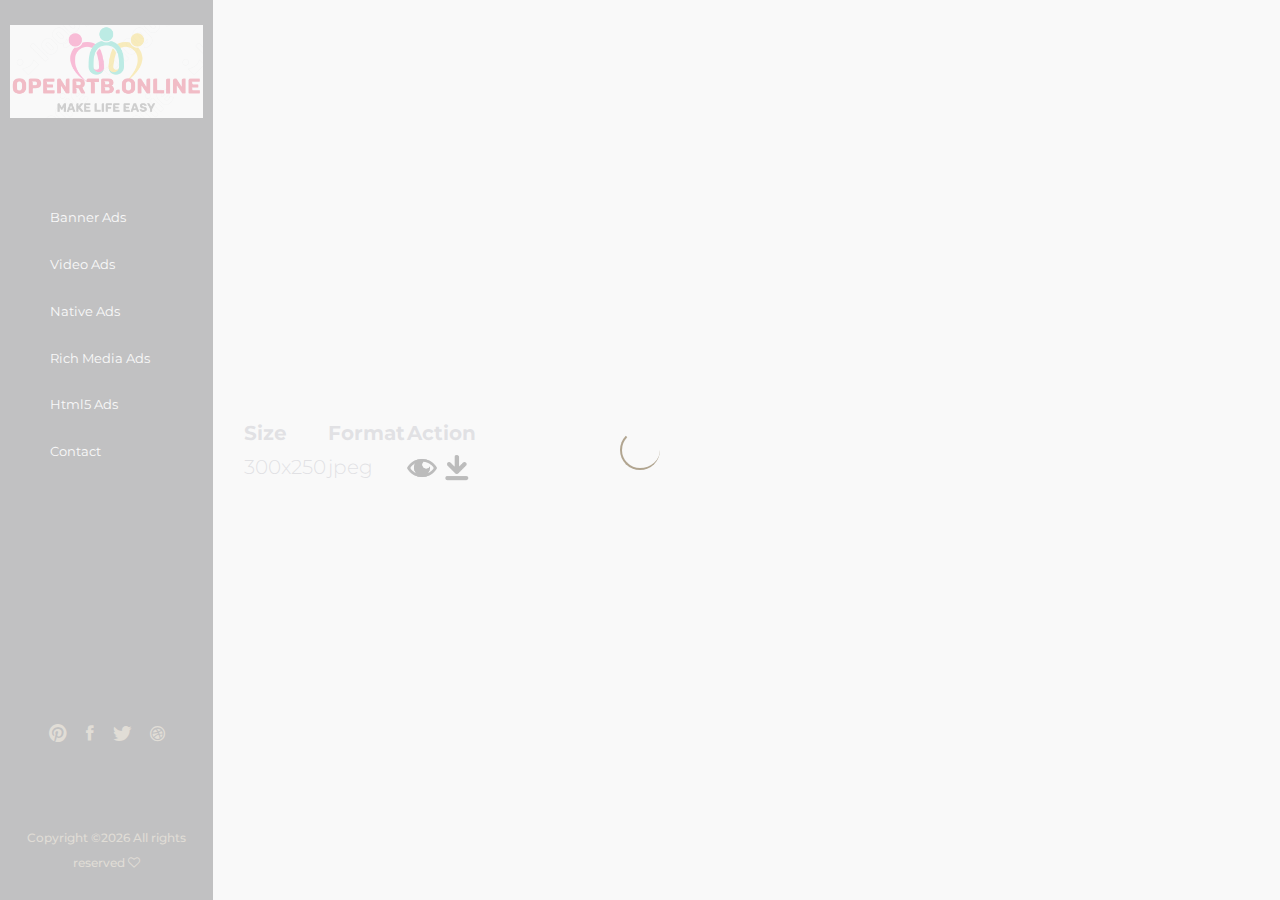
<file: html/index.html>
<!DOCTYPE html>
<html lang="en">
<head>
    <!-- ========== Meta Tags ========== -->
    <meta charset="UTF-8">
    <meta name="description" content="Sample openrtb creatives of all sizes of banner, video, html5, native and richmedia ads. Can be used as a placeholder for you test ads or as example ads.">

    <meta name="keywords" content="openrtb creative, openrtb creative attribute, openrtb creative attributes, banner creative, display ad, html5 ad, html5 creative, rich media creative, rich media ad, native ad, native creative, openrtb bid request, openrtb request, openrtb 2.5, openrtb 3.0, openrtb spec, openrtb 2.3, openrtb 2.4, openrtb native, openrtb 2.2, openrtb 3, openrtb protocol, openrtb api, openrtb audio, open rtb auction, openrtb ads.txt, openrtb adx, openrtb adid, openrtb attribute, appnexus openrtb, openrtb native ads, openrtb dynamic native ads api, openrtb bid response, openrtb bidder, openrtb bid response example, openrtb best practices, openrtb bid example, openrtb bids, openrtb builder, bidswitch openrtb, openrtb vs header bidding, openrtb ctv, openrtb country codes, openrtb consent, openrtb consortium, openrtb-core, openrtb client, openrtb c#, openrtb cid, openrtb cookie, iab categories openrtb, openrtb devicetype, openrtb dooh, openrtb definition, openrtb dsp, openrtb-dev, openrtb demo, doubleclick openrtb, doubleclick-openrtb maven, how does openrtb work, openrtb extension, openrtb exchanges, open rtb ecosystem, openrtb example json, openrtb explained, openrtb example java, openrtb native example, openrtb 2.5 example, openrtb framework, open rtb file, openrtb forum, facebook openrtb, openrtb 2.4 final, openrtb bid floor, openrtb 2.5 final, openrtb google, openrtb geo, openrtb golang github, openrtb generator, google openrtb protobuf, openrtb history, openrtb header, openrtb https, openrtb interstitial, openrtb idfa, openrtb java, openrtb json schema, openrtb json, openrtb javascript, openrtb java example, openrtb json example, openrtb java model, node js openrtb, google json openrtb, openrtb kit, openrtb nurl, openrtb native 1.0, openrtb latest version, openrtb nodejs, openrtb iurl, openrtb mailing list, golang openrtb, openrtb macros, openrtb mopub, openrtb maven, mopub openrtb, maven openrtb-core, category-mapping-openrtb.txt, category-mapping-openrtb, openrtb 2.4 native, openrtb outstream, openrtb open source, openrtb object, openx openrtb, openrtb validator online, openrtb 2.5 objects, openrtb request object, openrtb proto, openrtb protobuf, openrtb pmp, openrtb python, openrtb php, openrtb placement, openrtb platform, openrtb price, open rtb programmatic, openrtb request example, openrtb response, openrtb rewarded video, openrtb regs, openrtb request sample, openrtb reference, rubicon openrtb, revive openrtb, openrtb spec 2.5, openrtb spec 3.0, openrtb standard, openrtb spec 2.4, openrtb server, openrtb ssp, openrtb source code, openrtb s2s, openrtb spec native, openrtb tester, openrtb tmax, openrtb tutorial, openrtb test, openrtb tags, how to open rtb, openrtb user, openrtb user consent, openrtb url, openrtb versions, openrtb v2.5, openrtb video example, openrtb validator, openrtb vast, openrtb v2.3, x-openrtb-version, openrtb win notice, openrtb native 1.1, openrtb 2.1, openrtb 2.5 native, openrtb 2 5, openrtb 3 spec">


    <meta name="author" content="Samson Francis">
    <meta name="viewport" content="width=device-width, initial-scale=1, maximum-scale=1">
    <!-- ========== Title ========== -->
    <title> Openrtb video banner html5 richmedia native sample/example ads for testing</title>
    <!-- ========== Favicon Ico ========== -->
    <!--<link rel="icon" href="fav.ico">-->
    <!-- ========== STYLESHEETS ========== -->
    <!-- Bootstrap CSS -->
    <link href="assets/css/bootstrap.min.css" rel="stylesheet">
    <!-- Fonts Icon CSS -->
    <link href="assets/css/font-awesome.min.css" rel="stylesheet">
    <link href="assets/css/et-line.css" rel="stylesheet">
    <link href="assets/css/ionicons.min.css" rel="stylesheet">
    <!-- Carousel CSS -->
    <link href="assets/css/slick.css" rel="stylesheet">
    <!-- Magnific-popup -->
    <link rel="stylesheet" href="assets/css/magnific-popup.css">
    <!-- Animate CSS -->
    <link rel="stylesheet" href="assets/css/animate.min.css">
    <!-- Custom styles for this template -->
    <link href="assets/css/main.css" rel="stylesheet">
</head>
<body>
<div class="loader">
    <div class="loader-outter"></div>
    <div class="loader-inner"></div>
</div>

<div class="body-container container-fluid">
    <a class="menu-btn" href="javascript:void(0)">
        <i class="ion ion-grid"></i>
    </a>
    <div class="row justify-content-center">
        <!--=================== side menu ====================-->
        <div class="col-lg-2 col-md-3 col-12 menu_block">

            <!--logo -->
            <div class="logo_box">
                <a href="#">
                    <img src="assets/img/logo.png" alt="cocoon">
                </a>
            </div>
            <!--logo end-->

            <!--main menu -->
            <div class="side_menu_section">
                <ul class="menu_nav">
                    <li>
                        <a href="banner.html">
                            Banner Ads
                        </a>
                    </li>
                    <li>
                        <a href="services.html">
                            Video Ads
                        </a>
                    </li>
                    <li>
                        <a href="portfolio.html">
                            Native Ads
                        </a>
                    </li>
                    <li>
                        <a href="blog.html">
                            Rich Media Ads
                        </a>
                    </li>
                    <li>
                        <a href="blog.html">
                            Html5 Ads
                        </a>
                    </li>
                    <li>
                        <a href="contact.html">
                            Contact
                        </a>
                    </li>
                </ul>
            </div>
            <!--main menu end -->

            <!--social and copyright -->
            <div class="side_menu_bottom">
                <div class="side_menu_bottom_inner">
                    <ul class="social_menu">
                        <li>
                            <a href="#"> <i class="ion ion-social-pinterest"></i> </a>
                        </li>
                        <li>
                            <a href="#"> <i class="ion ion-social-facebook"></i> </a>
                        </li>
                        <li>
                            <a href="#"> <i class="ion ion-social-twitter"></i> </a>
                        </li>
                        <li>
                            <a href="#"> <i class="ion ion-social-dribbble"></i> </a>
                        </li>
                    </ul>
                    <div class="copy_right">
                        <!-- Link back to Colorlib can't be removed. Template is licensed under CC BY 3.0. -->
                        <p class="copyright">Copyright &copy;<script>document.write(new Date().getFullYear());</script> All rights reserved <i class="fa fa-heart-o" aria-hidden="true"></i></p>
                        <!-- Link back to Colorlib can't be removed. Template is licensed under CC BY 3.0. -->
                    </div>
                </div>
            </div>
            <!--social and copyright end -->

        </div>
        <!--=================== side menu end====================-->

        <!--=================== content body ====================-->
        <div class="col-lg-10 col-md-9 col-12 body_block  align-content-center">
            <table >
                <tr>
                    <th>Size</th>
                    <th>Format</th>
                    <th>Action</th>
                 </tr>
                <tr>
                    <td>300x250</td>
                    <td>jpeg</td>
                    <td>
                        <img src="assets/img/icons/view_icon.png" height="30px" width="30px" alt="openrtb banner creative view icon" />
                        <img src="assets/img/icons/download_icon.png" height="30px" width="30px" alt="openrtb banner creative download icon" />
                    </td>
                </tr>
        </div>
        <!--=================== content body end ====================-->
    </div>
</div>


<!-- jquery -->
<script src="assets/js/jquery.min.js"></script>
<!-- bootstrap -->
<script src="assets/js/popper.js"></script>
<script src="assets/js/bootstrap.min.js"></script>
<script src="assets/js/waypoints.min.js"></script>
<!--slick carousel -->
<script src="assets/js/slick.min.js"></script>
<!--Portfolio Filter-->
<script src="assets/js/imgloaded.js"></script>
<script src="assets/js/isotope.js"></script>
<!-- Magnific-popup -->
<script src="assets/js/jquery.magnific-popup.min.js"></script>
<!--Counter-->
<script src="assets/js/jquery.counterup.min.js"></script>
<!-- WOW JS -->
<script src="assets/js/wow.min.js"></script>
<!-- Custom js -->
<script src="assets/js/main.js"></script>
</body>
</html>
</file>
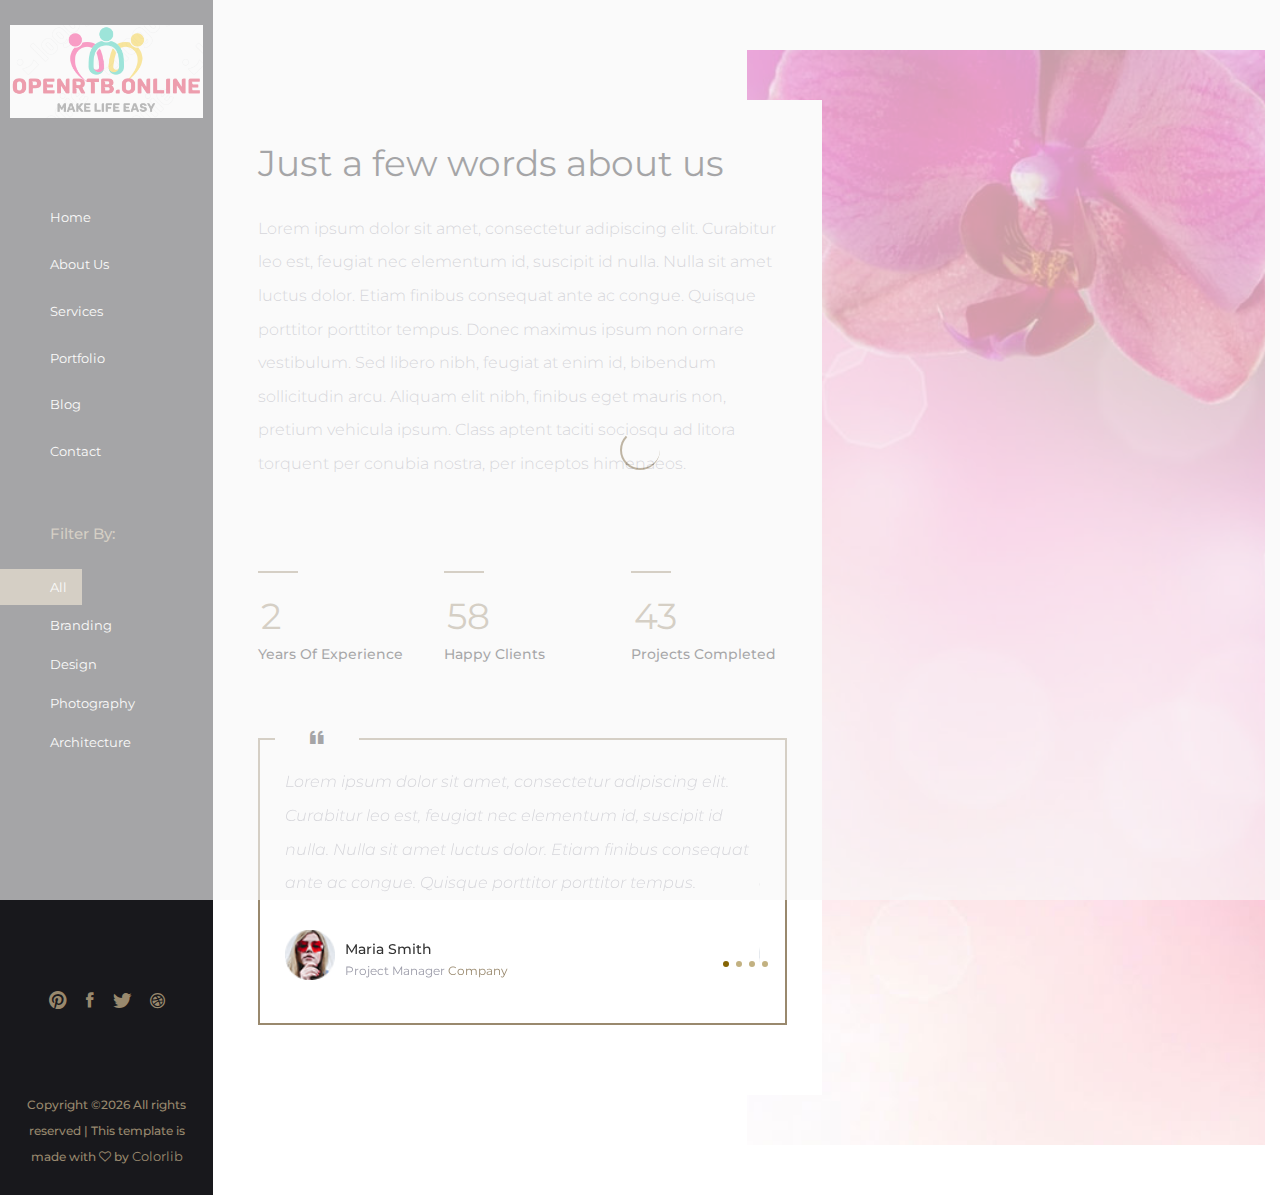
<file: html/about.html>
<!DOCTYPE html>
<html lang="en">
<head>
    <!-- ========== Meta Tags ========== -->
    <meta charset="UTF-8">
    <meta name="description" content="Cocoon -Portfolio">
    <meta name="keywords" content="Cocoon , Portfolio">
    <meta name="author" content="Pharaohlab">
    <meta name="viewport" content="width=device-width, initial-scale=1, maximum-scale=1">
    <!-- ========== Title ========== -->
    <title> Cocoon -Portfolio</title>
    <!-- ========== Favicon Ico ========== -->
    <!--<link rel="icon" href="fav.ico">-->
    <!-- ========== STYLESHEETS ========== -->
    <!-- Bootstrap CSS -->
    <link href="assets/css/bootstrap.min.css" rel="stylesheet">
    <!-- Fonts Icon CSS -->
    <link href="assets/css/font-awesome.min.css" rel="stylesheet">
    <link href="assets/css/et-line.css" rel="stylesheet">
    <link href="assets/css/ionicons.min.css" rel="stylesheet">
    <!-- Carousel CSS -->
    <link href="assets/css/slick.css" rel="stylesheet">
    <!-- Magnific-popup -->
    <link rel="stylesheet" href="assets/css/magnific-popup.css">
    <!-- Animate CSS -->
    <link rel="stylesheet" href="assets/css/animate.min.css">
    <!-- Custom styles for this template -->
    <link href="assets/css/main.css" rel="stylesheet">
</head>
<body>
<div class="loader">
    <div class="loader-outter"></div>
    <div class="loader-inner"></div>
</div>

<div class="body-container container-fluid">
    <a class="menu-btn" href="javascript:void(0)">
        <i class="ion ion-grid"></i>
    </a>
    <div class="row justify-content-center">
        <!--=================== side menu ====================-->
        <div class="col-lg-2 col-md-3 col-12 menu_block">

            <!--logo -->
            <div class="logo_box">
                <a href="#">
                    <img src="assets/img/logo.png" alt="cocoon">
                </a>
            </div>
            <!--logo end-->

            <!--main menu -->
            <div class="side_menu_section">
                <ul class="menu_nav">
                    <li >
                        <a href="index.html">
                            Home
                        </a>
                    </li>
                    <li>
                        <a href="about.html">
                            About Us
                        </a>
                    </li>
                    <li>
                        <a href="services.html">
                            Services
                        </a>
                    </li>
                    <li>
                        <a href="portfolio.html">
                            Portfolio
                        </a>
                    </li>
                    <li>
                        <a href="blog.html">
                            Blog
                        </a>
                    </li>
                    <li>
                        <a href="contact.html">
                            Contact
                        </a>
                    </li>
                </ul>
            </div>
            <!--main menu end -->

            <!--filter menu -->
            <div class="side_menu_section">
                <h4 class="side_title">filter by:</h4>
                <ul  id="filtr-container"  class="filter_nav">
                    <li  data-filter="*" class="active"><a href="javascript:void(0)" >all</a></li>
                    <li data-filter=".branding"> <a href="javascript:void(0)">branding</a></li>
                    <li data-filter=".design"><a href="javascript:void(0)">design</a></li>
                    <li data-filter=".photography"><a href="javascript:void(0)">photography</a></li>
                    <li data-filter=".architecture"><a href="javascript:void(0)">architecture</a></li>
                </ul>
            </div>
            <!--filter menu end -->


            <!--social and copyright -->
            <div class="side_menu_bottom">
                <div class="side_menu_bottom_inner">
                    <ul class="social_menu">
                        <li>
                            <a href="#"> <i class="ion ion-social-pinterest"></i> </a>
                        </li>
                        <li>
                            <a href="#"> <i class="ion ion-social-facebook"></i> </a>
                        </li>
                        <li>
                            <a href="#"> <i class="ion ion-social-twitter"></i> </a>
                        </li>
                        <li>
                            <a href="#"> <i class="ion ion-social-dribbble"></i> </a>
                        </li>
                    </ul>
                    <div class="copy_right">
                        <!-- Link back to Colorlib can't be removed. Template is licensed under CC BY 3.0. -->
                        <p class="copyright">Copyright &copy;<script>document.write(new Date().getFullYear());</script> All rights reserved | This template is made with <i class="fa fa-heart-o" aria-hidden="true"></i> by <a href="https://colorlib.com" target="_blank">Colorlib</a></p>
                        <!-- Link back to Colorlib can't be removed. Template is licensed under CC BY 3.0. -->
                    </div>
                </div>
            </div>
            <!--social and copyright end -->

        </div>
        <!--=================== side menu end====================-->

        <!--=================== content body ====================-->
        <div class="col-lg-10 col-md-9 col-12 body_block  align-content-center">
            <div>
                <div class="img_card">
                    <div class="row justify-content-center">
                        <div class="col-md-6 col-7 content_section">
                            <div class="content_box">
                                <div class="content_box_inner">
                                    <div>
                                        <h3>
                                            Just a few words about us
                                        </h3>
                                        <p>
                                            Lorem ipsum dolor sit amet, consectetur adipiscing elit. Curabitur leo est, feugiat nec elementum id, suscipit id nulla. Nulla sit amet luctus dolor. Etiam finibus consequat ante ac congue. Quisque porttitor porttitor tempus. Donec maximus ipsum non ornare vestibulum. Sed libero nibh, feugiat at enim id, bibendum sollicitudin arcu. Aliquam elit nibh, finibus eget mauris non, pretium vehicula ipsum. Class aptent taciti sociosqu ad litora torquent per conubia nostra, per inceptos himenaeos.
                                        </p>
                                        <!--=================== counter start====================-->
                                        <div class="pt50">
                                            <div class="row justify-content-center">
                                                <div class="col-12 col-md-4">
                                                    <div class="counter_box">
                                                        <div class="divider"></div>
                                                        <span class="counter">12</span>
                                                        <h5>Years of experience</h5>
                                                    </div>
                                                </div>
                                                <div class="col-12 col-md-4">
                                                    <div class="counter_box">
                                                        <div class="divider"></div>
                                                        <span class="counter">257</span>
                                                        <h5>happy clients</h5>
                                                    </div>
                                                </div>
                                                <div class="col-12 col-md-4">
                                                    <div class="counter_box">
                                                        <div class="divider"></div>
                                                        <span class="counter">192</span>
                                                        <h5>projects completed</h5>
                                                    </div>
                                                </div>
                                            </div>
                                        </div>
                                        <!--=================== counter end====================-->
                                    </div>
                                    <!--===================testimonial start====================-->
                                    <div class="testimonial_carousel mt50">

                                        <div class="testimonial_box">
                                            <p>
                                                Lorem ipsum dolor sit amet, consectetur adipiscing elit. Curabitur leo est, feugiat nec elementum id, suscipit id nulla. Nulla sit amet luctus dolor. Etiam finibus consequat ante ac congue. Quisque porttitor porttitor tempus.
                                            </p>
                                            <div class="testimonial_author">
                                                <img src="assets/img/user.png" alt="author">
                                                <h5>maria smith</h5>
                                                <p>project manager <span>company</span></p>
                                            </div>
                                        </div>

                                        <div class="testimonial_box">
                                            <p>
                                                Lorem ipsum dolor sit amet, consectetur adipiscing elit. Curabitur leo est, feugiat nec elementum id, suscipit id nulla. Nulla sit amet luctus dolor. Etiam finibus consequat ante ac congue. Quisque porttitor porttitor tempus.
                                            </p>
                                            <div class="testimonial_author">
                                                <img src="assets/img/user.png" alt="author">
                                                <h5>maria smith</h5>
                                                <p>project manager <span>company</span></p>
                                            </div>
                                        </div>

                                        <div class="testimonial_box">
                                            <p>
                                                Lorem ipsum dolor sit amet, consectetur adipiscing elit. Curabitur leo est, feugiat nec elementum id, suscipit id nulla. Nulla sit amet luctus dolor. Etiam finibus consequat ante ac congue. Quisque porttitor porttitor tempus.
                                            </p>
                                            <div class="testimonial_author">
                                                <img src="assets/img/user.png" alt="author">
                                                <h5>maria smith</h5>
                                                <p>project manager <span>company</span></p>
                                            </div>
                                        </div>

                                        <div class="testimonial_box">
                                            <p>
                                                Lorem ipsum dolor sit amet, consectetur adipiscing elit. Curabitur leo est, feugiat nec elementum id, suscipit id nulla. Nulla sit amet luctus dolor. Etiam finibus consequat ante ac congue. Quisque porttitor porttitor tempus.
                                            </p>
                                            <div class="testimonial_author">
                                                <img src="assets/img/user.png" alt="author">
                                                <h5>maria smith</h5>
                                                <p>project manager <span>company</span></p>
                                            </div>
                                        </div>
                                    </div>
                                    <!--===================testimonial end====================-->
                                </div>
                            </div>
                        </div>
                        <div class="col-md-6 col-5 img_section" style="background-image: url('assets/img/bg/about.png');"></div>
                    </div>
                </div>
            </div>
        </div>
        <!--=================== content body end ====================-->
    </div>
</div>

<!-- jquery -->
<script src="assets/js/jquery.min.js"></script>
<!-- bootstrap -->
<script src="assets/js/popper.js"></script>
<script src="assets/js/bootstrap.min.js"></script>
<script src="assets/js/waypoints.min.js"></script>
<!--slick carousel -->
<script src="assets/js/slick.min.js"></script>
<!--Portfolio Filter-->
<script src="assets/js/imgloaded.js"></script>
<script src="assets/js/isotope.js"></script>
<!-- Magnific-popup -->
<script src="assets/js/jquery.magnific-popup.min.js"></script>
<!--Counter-->
<script src="assets/js/jquery.counterup.min.js"></script>
<!-- WOW JS -->
<script src="assets/js/wow.min.js"></script>
<!-- Custom js -->
<script src="assets/js/main.js"></script>
</body>
</html>
</file>
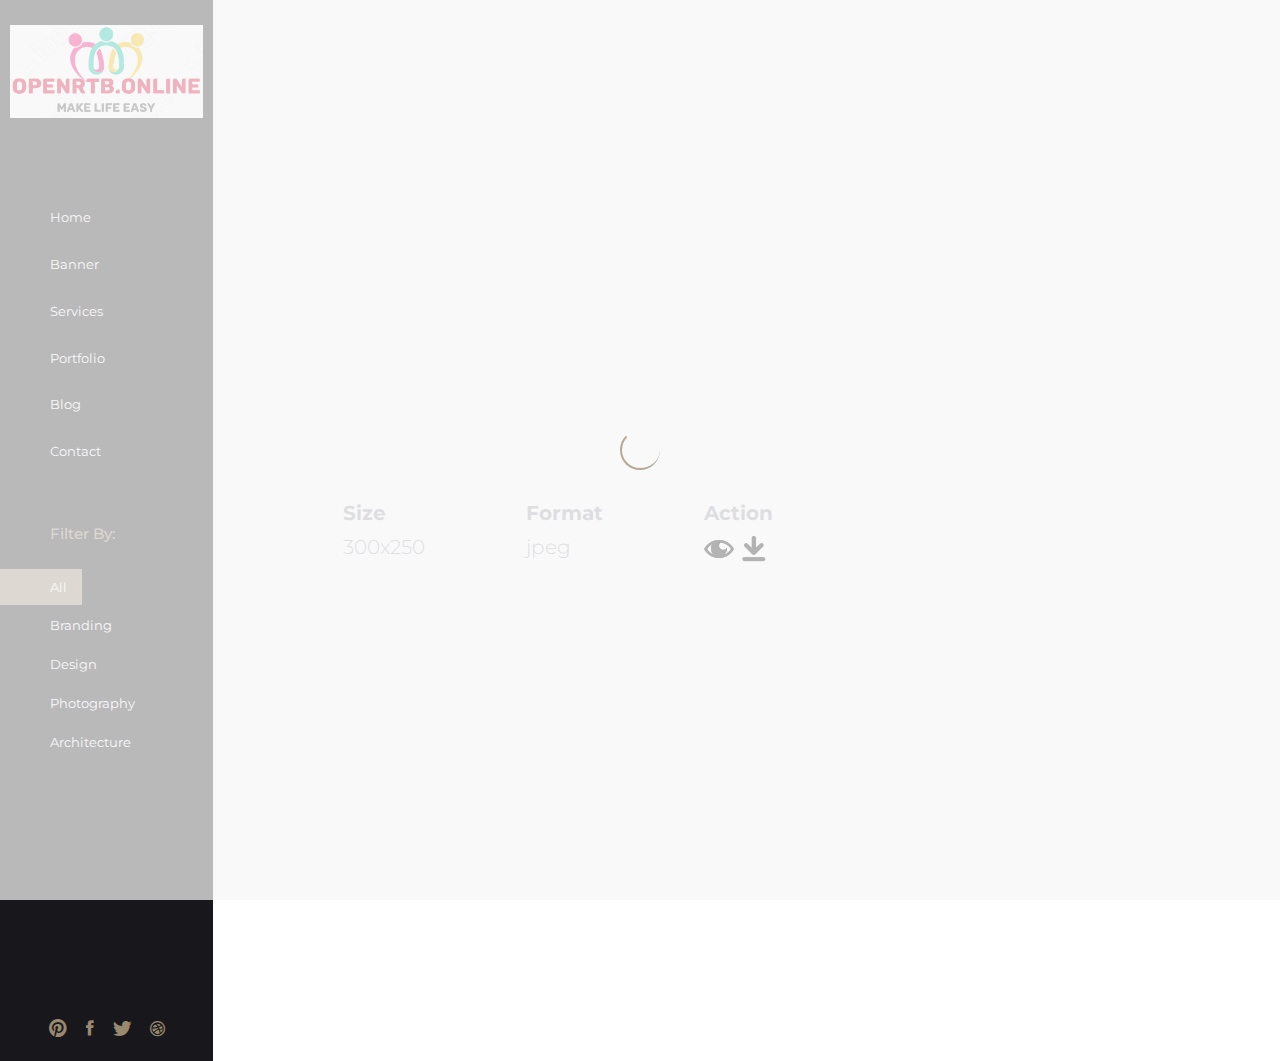
<file: html/banner.html>
<!DOCTYPE html>
<html lang="en">

<head>
    <!-- ========== Meta Tags ========== -->
    <meta charset="UTF-8">
    <meta name="description" content="openrtb sample banner creative">
    <meta name="keywords"
          content="openrtb creative, openrtb creative attribute, openrtb creative attributes, banner creative, display ad, html5 ad, html5 creative, rich media creative, rich media ad, native ad, native creative, openrtb video example">
    <meta name="author" content="Samson Francis">
    <meta name="viewport" content="width=device-width, initial-scale=1, maximum-scale=1">

    <!-- ========== Title ========== -->
    <title>Openrtb Banner Creative</title>

    <!-- ========== Favicon Ico ========== -->
    <link rel="apple-touch-icon" sizes="180x180" href="assets/img/favicon/apple-touch-icon.png">
    <link rel="icon" type="image/png" sizes="32x32" href="assets/img/favicon/favicon-32x32.png">
    <link rel="icon" type="image/png" sizes="16x16" href="assets/img/favicon/favicon-16x16.png">
    <link rel="manifest" href="/site.webmanifest">

    <!-- ========== STYLESHEETS ========== -->
    <!-- Bootstrap CSS -->
    <link href="assets/css/bootstrap.min.css" rel="stylesheet">
    <!-- Fonts Icon CSS -->
    <link href="assets/css/font-awesome.min.css" rel="stylesheet">
    <link href="assets/css/et-line.css" rel="stylesheet">
    <link href="assets/css/ionicons.min.css" rel="stylesheet">
    <!-- Carousel CSS -->
    <link href="assets/css/slick.css" rel="stylesheet">
    <!-- Magnific-popup -->
    <link rel="stylesheet" href="assets/css/magnific-popup.css">
    <!-- Animate CSS -->
    <link rel="stylesheet" href="assets/css/animate.min.css">
    <!-- Custom styles for this template -->
    <link href="assets/css/main.css" rel="stylesheet">
</head>


<body>
<div class="loader">
    <div class="loader-outter"></div>
    <div class="loader-inner"></div>
</div>

<div class="body-container container-fluid">
    <a class="menu-btn" href="javascript:void(0)">
        <i class="ion ion-grid"></i>
    </a>
    <div class="row justify-content-center">
        <!--=================== side menu ====================-->
        <div class="col-lg-2 col-md-3 col-12 menu_block">

            <!--logo -->
            <div class="logo_box">
                <a href="#">
                    <img src="assets/img/logo.png" alt="cocoon">
                </a>
            </div>
            <!--logo end-->

            <!--main menu -->
            <div class="side_menu_section">
                <ul class="menu_nav">
                    <li>
                        <a href="index.html">
                            Home
                        </a>
                    </li>
                    <li>
                        <a href="banner.html">
                            Banner
                        </a>
                    </li>
                    <li>
                        <a href="services.html">
                            Services
                        </a>
                    </li>
                    <li>
                        <a href="portfolio.html">
                            Portfolio
                        </a>
                    </li>
                    <li>
                        <a href="blog.html">
                            Blog
                        </a>
                    </li>
                    <li>
                        <a href="contact.html">
                            Contact
                        </a>
                    </li>
                </ul>
            </div>
            <!--main menu end -->

            <!--filter menu -->
            <div class="side_menu_section">
                <h4 class="side_title">filter by:</h4>
                <ul id="filtr-container" class="filter_nav">
                    <li data-filter="*" class="active"><a href="javascript:void(0)">all</a></li>
                    <li data-filter=".branding"><a href="javascript:void(0)">branding</a></li>
                    <li data-filter=".design"><a href="javascript:void(0)">design</a></li>
                    <li data-filter=".photography"><a href="javascript:void(0)">photography</a></li>
                    <li data-filter=".architecture"><a href="javascript:void(0)">architecture</a></li>
                </ul>
            </div>
            <!--filter menu end -->


            <!--social and copyright -->
            <div class="side_menu_bottom">
                <div class="side_menu_bottom_inner">
                    <ul class="social_menu">
                        <li>
                            <a href="#"> <i class="ion ion-social-pinterest"></i> </a>
                        </li>
                        <li>
                            <a href="#"> <i class="ion ion-social-facebook"></i> </a>
                        </li>
                        <li>
                            <a href="#"> <i class="ion ion-social-twitter"></i> </a>
                        </li>
                        <li>
                            <a href="#"> <i class="ion ion-social-dribbble"></i> </a>
                        </li>
                    </ul>
                </div>
            </div>
        </div>
        <!--=================== side menu end====================-->

        <!--=================== content body ====================-->
        <div class="col-lg-10 col-md-9 col-12 body_block  align-content-center">
            <!--===================banner start====================-->
            <table>
                <tr>
                    <th>Size</th>
                    <th>Format</th>
                    <th>Action</th>
                </tr>

                <tr>
                    <td>300x250</td>
                    <td>jpeg</td>
                    <td>
                        <img src="assets/img/icons/view_icon.png" height="30px" width="30px"
                             alt="openrtb banner creative view icon" id="300x250_jpeg_view" onclick="alert_message()"/>
                        <img src="assets/img/icons/download_icon.png" height="30px" width="30px"
                             alt="openrtb banner creative download icon" id="300x250_jpeg_download"/>
                    </td>
                </tr>

            </table>
            <!--===================banner end====================-->
        </div>
        <!--=================== content body end ====================-->
    </div>
</div>

<!-- jquery -->
<script src="assets/js/jquery.min.js"></script>
<!-- bootstrap -->
<script src="assets/js/popper.js"></script>
<script src="assets/js/bootstrap.min.js"></script>
<script src="assets/js/waypoints.min.js"></script>
<!--slick carousel -->
<script src="assets/js/slick.min.js"></script>
<!--Portfolio Filter-->
<script src="assets/js/imgloaded.js"></script>
<script src="assets/js/isotope.js"></script>
<!-- Magnific-popup -->
<script src="assets/js/jquery.magnific-popup.min.js"></script>
<!--Counter-->
<script src="assets/js/jquery.counterup.min.js"></script>
<!-- WOW JS -->
<script src="assets/js/wow.min.js"></script>
<!-- Custom js -->
<script src="assets/js/main.js"></script>

<style>
    table {
        border-spacing: 50px;
    }

    td, th {
        padding-left: 100px;
    }

</style>

</body>
</html>
</file>
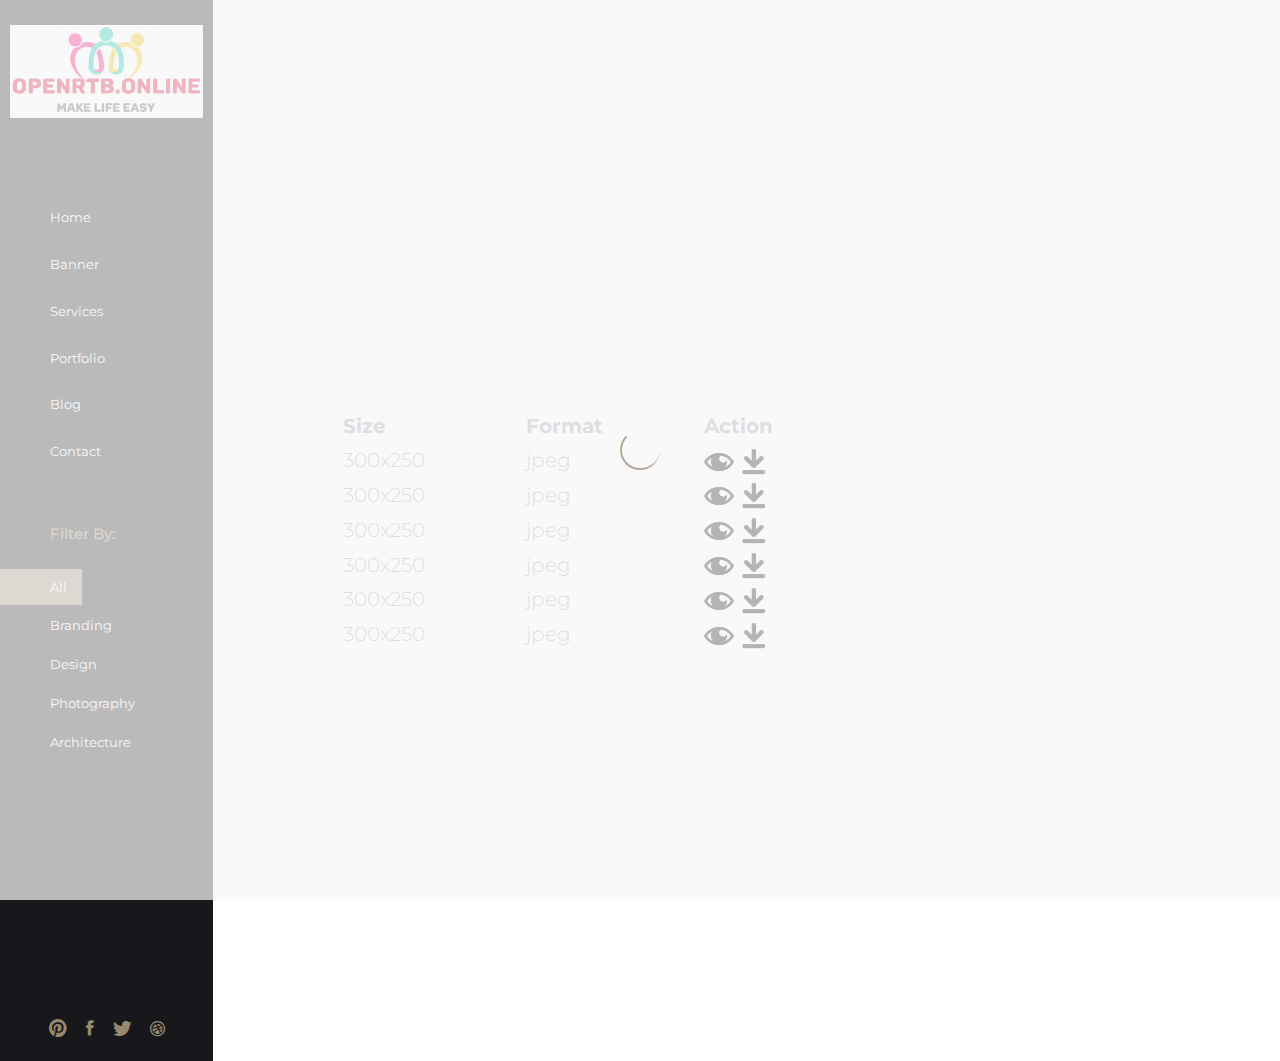
<file: html/banner_view.html>
<!DOCTYPE html>
<html lang="en">

<head>
    <!-- ========== Meta Tags ========== -->
    <meta charset="UTF-8">
    <meta name="description" content="openrtb sample banner creative">
    <meta name="keywords" content="openrtb creative, openrtb creative attribute, openrtb creative attributes, banner creative, display ad, html5 ad, html5 creative, rich media creative, rich media ad, native ad, native creative, openrtb video example">
    <meta name="author" content="Samson Francis">
    <meta name="viewport" content="width=device-width, initial-scale=1, maximum-scale=1">

    <!-- ========== Title ========== -->
    <title>Openrtb Banner Creative</title>

    <!-- ========== Favicon Ico ========== -->
    <link rel="icon" href="assets/img/favicon/favicon.ico">

    <!-- ========== STYLESHEETS ========== -->
    <!-- Bootstrap CSS -->
    <link href="assets/css/bootstrap.min.css" rel="stylesheet">
    <!-- Fonts Icon CSS -->
    <link href="assets/css/font-awesome.min.css" rel="stylesheet">
    <link href="assets/css/et-line.css" rel="stylesheet">
    <link href="assets/css/ionicons.min.css" rel="stylesheet">
    <!-- Carousel CSS -->
    <link href="assets/css/slick.css" rel="stylesheet">
    <!-- Magnific-popup -->
    <link rel="stylesheet" href="assets/css/magnific-popup.css">
    <!-- Animate CSS -->
    <link rel="stylesheet" href="assets/css/animate.min.css">
    <!-- Custom styles for this template -->
    <link href="assets/css/main.css" rel="stylesheet">
</head>


<body>
<div class="loader">
    <div class="loader-outter"></div>
    <div class="loader-inner"></div>
</div>

<div class="body-container container-fluid">
    <a class="menu-btn" href="javascript:void(0)">
        <i class="ion ion-grid"></i>
    </a>
    <div class="row justify-content-center">
        <!--=================== side menu ====================-->
        <div class="col-lg-2 col-md-3 col-12 menu_block">

            <!--logo -->
            <div class="logo_box">
                <a href="#">
                    <img src="assets/img/logo.png" alt="cocoon">
                </a>
            </div>
            <!--logo end-->

            <!--main menu -->
            <div class="side_menu_section">
                <ul class="menu_nav">
                    <li>
                        <a href="index.html">
                            Home
                        </a>
                    </li>
                    <li>
                        <a href="banner.html">
                            Banner
                        </a>
                    </li>
                    <li>
                        <a href="services.html">
                            Services
                        </a>
                    </li>
                    <li>
                        <a href="portfolio.html">
                            Portfolio
                        </a>
                    </li>
                    <li>
                        <a href="blog.html">
                            Blog
                        </a>
                    </li>
                    <li>
                        <a href="contact.html">
                            Contact
                        </a>
                    </li>
                </ul>
            </div>
            <!--main menu end -->

            <!--filter menu -->
            <div class="side_menu_section">
                <h4 class="side_title">filter by:</h4>
                <ul id="filtr-container" class="filter_nav">
                    <li data-filter="*" class="active"><a href="javascript:void(0)">all</a></li>
                    <li data-filter=".branding"><a href="javascript:void(0)">branding</a></li>
                    <li data-filter=".design"><a href="javascript:void(0)">design</a></li>
                    <li data-filter=".photography"><a href="javascript:void(0)">photography</a></li>
                    <li data-filter=".architecture"><a href="javascript:void(0)">architecture</a></li>
                </ul>
            </div>
            <!--filter menu end -->


            <!--social and copyright -->
            <div class="side_menu_bottom">
                <div class="side_menu_bottom_inner">
                    <ul class="social_menu">
                        <li>
                            <a href="#"> <i class="ion ion-social-pinterest"></i> </a>
                        </li>
                        <li>
                            <a href="#"> <i class="ion ion-social-facebook"></i> </a>
                        </li>
                        <li>
                            <a href="#"> <i class="ion ion-social-twitter"></i> </a>
                        </li>
                        <li>
                            <a href="#"> <i class="ion ion-social-dribbble"></i> </a>
                        </li>
                    </ul>
                </div>
            </div>
        </div>
        <!--=================== side menu end====================-->

        <!--=================== content body ====================-->
        <div class="col-lg-10 col-md-9 col-12 body_block  align-content-center">
            <!--===================banner start====================-->
            <table cellspacing="10">
                <tr>
                    <th>Size</th>
                    <th>Format</th>
                    <th>Action</th>
                </tr>

                <tr>
                    <td>300x250</td>
                    <td>jpeg</td>
                    <td>
                        <img src="assets/img/icons/view_icon.png" height="30px" width="30px" alt="openrtb banner creative view icon"/>
                        <img src="assets/img/icons/download_icon.png" height="30px" width="30px" alt="openrtb banner creative download icon"/>
                    </td>
                </tr>

                <tr>
                    <td>300x250</td>
                    <td>jpeg</td>
                    <td>
                        <img src="assets/img/icons/view_icon.png" height="30px" width="30px" alt="openrtb banner creative view icon"/>
                        <img src="assets/img/icons/download_icon.png" height="30px" width="30px" alt="openrtb banner creative download icon"/>
                    </td>
                </tr>

                <tr>
                    <td>300x250</td>
                    <td>jpeg</td>
                    <td>
                        <img src="assets/img/icons/view_icon.png" height="30px" width="30px" alt="openrtb banner creative view icon"/>
                        <img src="assets/img/icons/download_icon.png" height="30px" width="30px" alt="openrtb banner creative download icon"/>
                    </td>
                </tr>

                <tr>
                    <td>300x250</td>
                    <td>jpeg</td>
                    <td>
                        <img src="assets/img/icons/view_icon.png" height="30px" width="30px" alt="openrtb banner creative view icon"/>
                        <img src="assets/img/icons/download_icon.png" height="30px" width="30px" alt="openrtb banner creative download icon"/>
                    </td>
                </tr>

                <tr>
                    <td>300x250</td>
                    <td>jpeg</td>
                    <td>
                        <img src="assets/img/icons/view_icon.png" height="30px" width="30px" alt="openrtb banner creative view icon"/>
                        <img src="assets/img/icons/download_icon.png" height="30px" width="30px" alt="openrtb banner creative download icon"/>
                    </td>
                </tr>

                <tr>
                    <td>300x250</td>
                    <td>jpeg</td>
                    <td>
                        <img src="assets/img/icons/view_icon.png" height="30px" width="30px" alt="openrtb banner creative view icon"/>
                        <img src="assets/img/icons/download_icon.png" height="30px" width="30px" alt="openrtb banner creative download icon"/>
                    </td>
                </tr>

            </table>
            <!--===================banner end====================-->
        </div>
        <!--=================== content body end ====================-->
    </div>
</div>

<!-- jquery -->
<script src="assets/js/jquery.min.js"></script>
<!-- bootstrap -->
<script src="assets/js/popper.js"></script>
<script src="assets/js/bootstrap.min.js"></script>
<script src="assets/js/waypoints.min.js"></script>
<!--slick carousel -->
<script src="assets/js/slick.min.js"></script>
<!--Portfolio Filter-->
<script src="assets/js/imgloaded.js"></script>
<script src="assets/js/isotope.js"></script>
<!-- Magnific-popup -->
<script src="assets/js/jquery.magnific-popup.min.js"></script>
<!--Counter-->
<script src="assets/js/jquery.counterup.min.js"></script>
<!-- WOW JS -->
<script src="assets/js/wow.min.js"></script>
<!-- Custom js -->
<script src="assets/js/main.js"></script>

<style>
    table {
        border-spacing: 50px;
    }
    td, th {
        padding-left: 100px;
    }
</style>
</body>
</html>
</file>
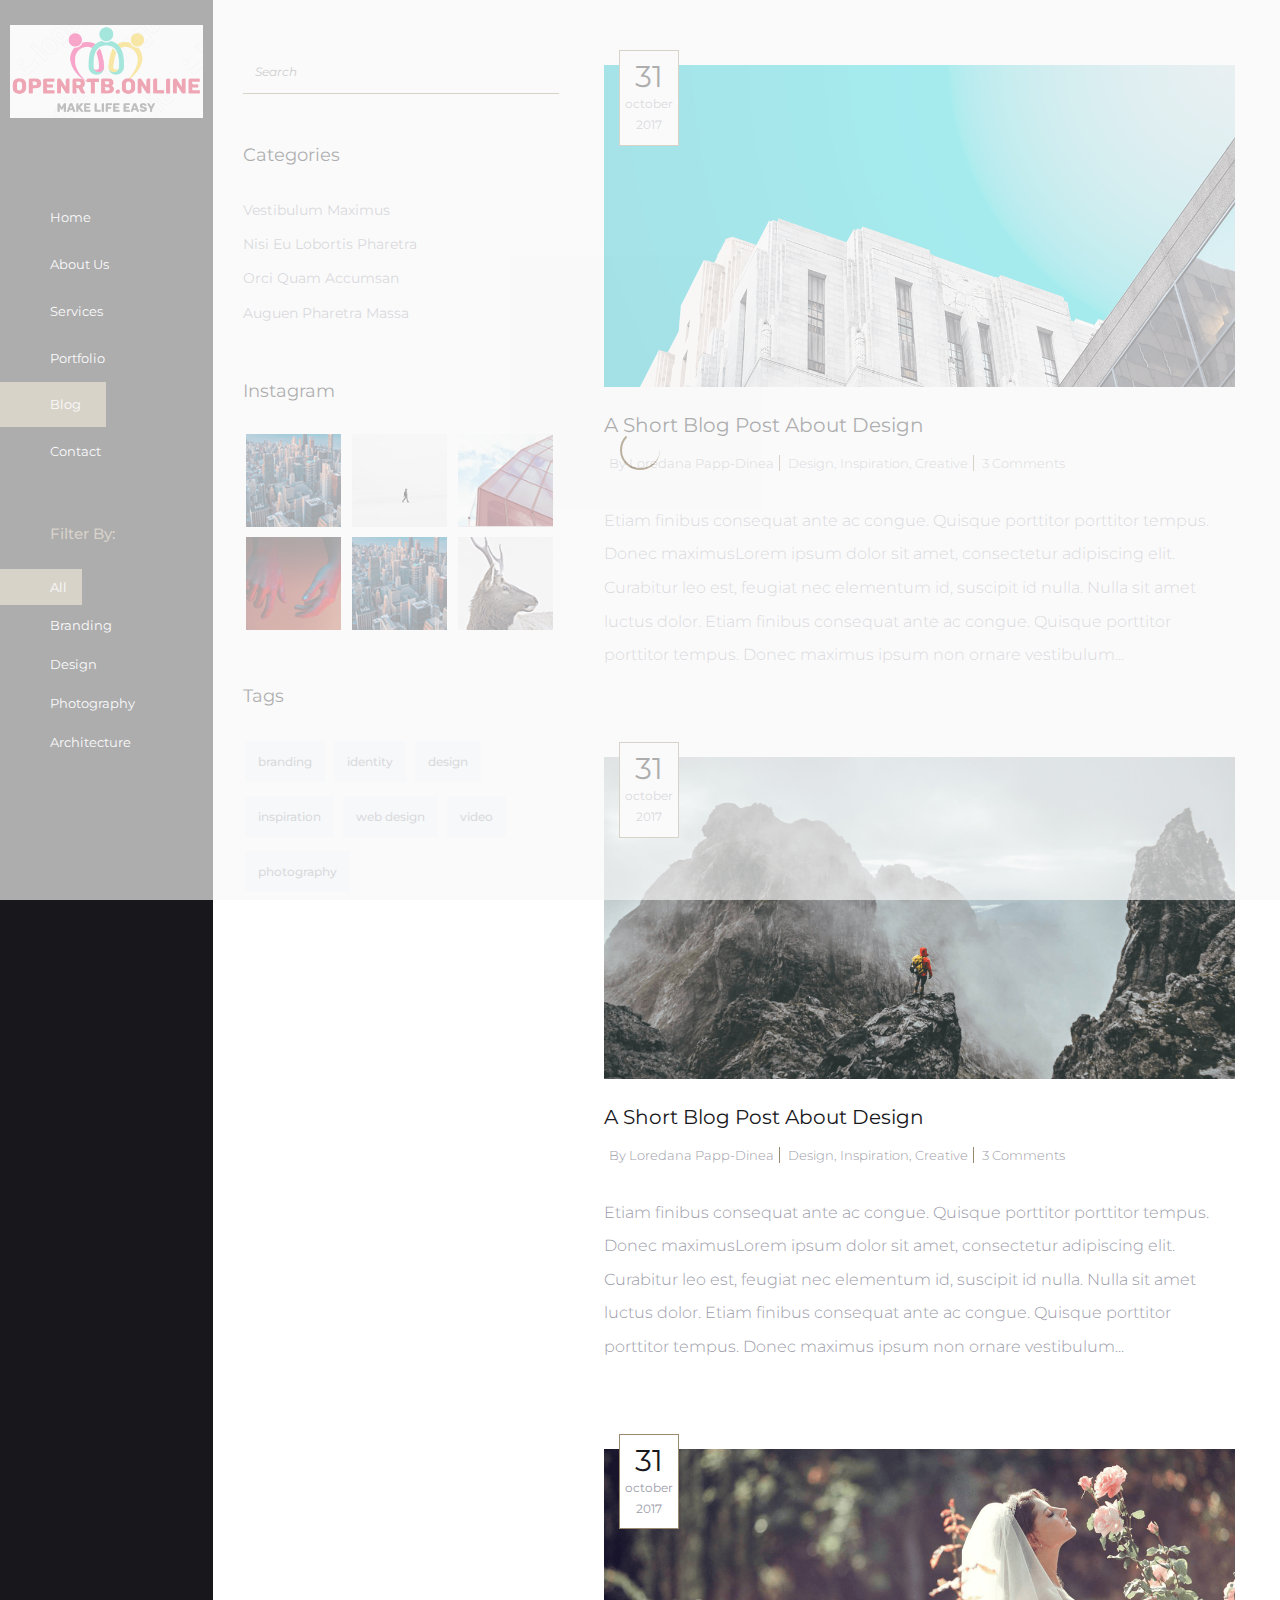
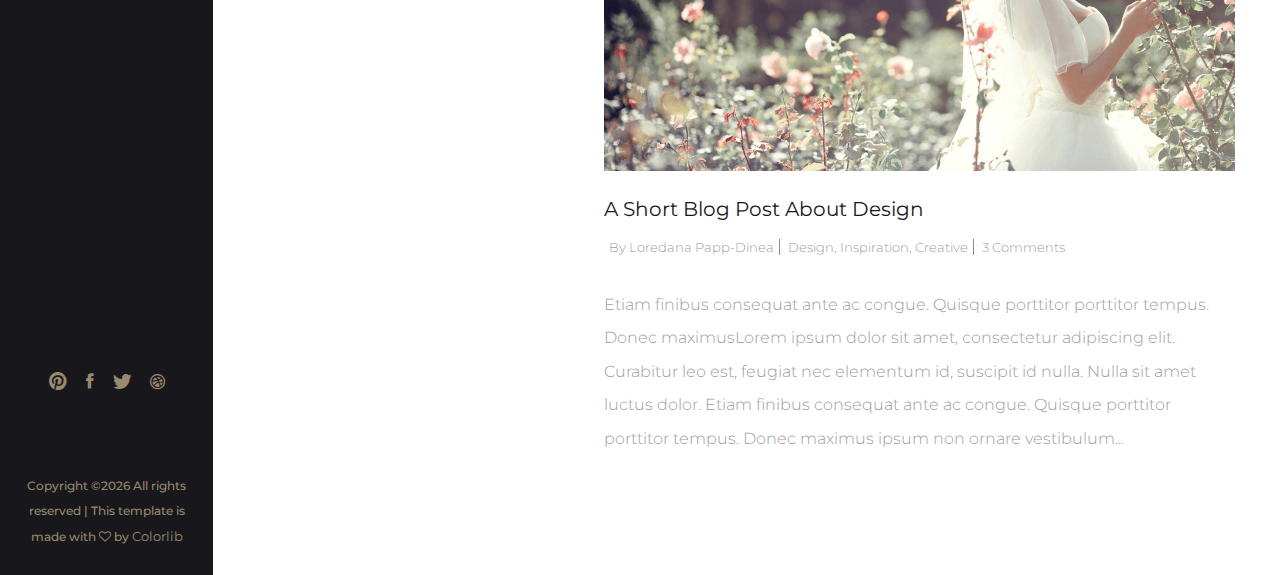
<file: html/blog.html>
<!DOCTYPE html>
<html lang="en">
<head>
    <!-- ========== Meta Tags ========== -->
    <meta charset="UTF-8">
    <meta name="description" content="Cocoon -Portfolio">
    <meta name="keywords" content="Cocoon , Portfolio">
    <meta name="author" content="Pharaohlab">
    <meta name="viewport" content="width=device-width, initial-scale=1, maximum-scale=1">
    <!-- ========== Title ========== -->
    <title> Cocoon -Portfolio</title>
    <!-- ========== Favicon Ico ========== -->
    <!--<link rel="icon" href="fav.ico">-->
    <!-- ========== STYLESHEETS ========== -->
    <!-- Bootstrap CSS -->
    <link href="assets/css/bootstrap.min.css" rel="stylesheet">
    <!-- Fonts Icon CSS -->
    <link href="assets/css/font-awesome.min.css" rel="stylesheet">
    <link href="assets/css/et-line.css" rel="stylesheet">
    <link href="assets/css/ionicons.min.css" rel="stylesheet">
    <!-- Carousel CSS -->
    <link href="assets/css/slick.css" rel="stylesheet">
    <!-- Magnific-popup -->
    <link rel="stylesheet" href="assets/css/magnific-popup.css">
    <!-- Animate CSS -->
    <link rel="stylesheet" href="assets/css/animate.min.css">
    <!-- Custom styles for this template -->
    <link href="assets/css/main.css" rel="stylesheet">
</head>
<body>
<div class="loader">
    <div class="loader-outter"></div>
    <div class="loader-inner"></div>
</div>

<div class="body-container container-fluid">
    <a class="menu-btn" href="javascript:void(0)">
        <i class="ion ion-grid"></i>
    </a>
    <div class="row justify-content-center">
        <!--=================== side menu ====================-->
        <div class="col-lg-2 col-md-3 col-12 menu_block">

            <!--logo -->
            <div class="logo_box">
                <a href="#">
                    <img src="assets/img/logo.png" alt="cocoon">
                </a>
            </div>
            <!--logo end-->

            <!--main menu -->
            <div class="side_menu_section">
                <ul class="menu_nav">
                    <li>
                        <a href="index.html">
                            Home
                        </a>
                    </li>
                    <li>
                        <a href="about.html">
                            About Us
                        </a>
                    </li>
                    <li>
                        <a href="services.html">
                            Services
                        </a>
                    </li>
                    <li>
                        <a href="portfolio.html">
                            Portfolio
                        </a>
                    </li>
                    <li class="active">
                        <a href="blog.html">
                            Blog
                        </a>
                    </li>
                    <li>
                        <a href="contact.html">
                            Contact
                        </a>
                    </li>
                </ul>
            </div>
            <!--main menu end -->

            <!--filter menu -->
            <div class="side_menu_section">
                <h4 class="side_title">filter by:</h4>
                <ul  id="filtr-container"  class="filter_nav">
                    <li  data-filter="*" class="active"><a href="javascript:void(0)" >all</a></li>
                    <li data-filter=".branding"> <a href="javascript:void(0)">branding</a></li>
                    <li data-filter=".design"><a href="javascript:void(0)">design</a></li>
                    <li data-filter=".photography"><a href="javascript:void(0)">photography</a></li>
                    <li data-filter=".architecture"><a href="javascript:void(0)">architecture</a></li>
                </ul>
            </div>
            <!--filter menu end -->


            <!--social and copyright -->
            <div class="side_menu_bottom">
                <div class="side_menu_bottom_inner">
                    <ul class="social_menu">
                        <li>
                            <a href="#"> <i class="ion ion-social-pinterest"></i> </a>
                        </li>
                        <li>
                            <a href="#"> <i class="ion ion-social-facebook"></i> </a>
                        </li>
                        <li>
                            <a href="#"> <i class="ion ion-social-twitter"></i> </a>
                        </li>
                        <li>
                            <a href="#"> <i class="ion ion-social-dribbble"></i> </a>
                        </li>
                    </ul>
                    <div class="copy_right">
                        <!-- Link back to Colorlib can't be removed. Template is licensed under CC BY 3.0. -->
                        <p class="copyright">Copyright &copy;<script>document.write(new Date().getFullYear());</script> All rights reserved | This template is made with <i class="fa fa-heart-o" aria-hidden="true"></i> by <a href="https://colorlib.com" target="_blank">Colorlib</a></p>
                        <!-- Link back to Colorlib can't be removed. Template is licensed under CC BY 3.0. -->
                    </div>
                </div>
            </div>
            <!--social and copyright end -->

        </div>
        <!--=================== side menu end====================-->

        <!--=================== content body ====================-->
        <div class="col-lg-10 col-md-9 col-12 body_block  align-content-center">
            <div class="blog">
                <div class="row justify-content-center">
                    <div class="col-lg-4 col-md-12 col-12">
                        <div class="sidebar">
                            <div class="widget widget_search">
                                <div class="search-form">
                                    <input type="text" class="search-field" placeholder="Search">
                                </div>
                            </div>
                            <div class="widget widget_categories">
                                <h4 class="widget-title">
                                    Categories
                                </h4>
                                <ul>
                                    <li><a href="#">Vestibulum maximus</a></li>
                                    <li><a href="#">Nisi eu lobortis pharetra</a></li>
                                    <li><a href="#">Orci quam accumsan </a></li>
                                    <li><a href="#">Auguen pharetra massa</a></li>
                                </ul>
                            </div>
                            <div class="widget widget_instagram">
                                <h4 class="widget-title">
                                    Instagram
                                </h4>
                                <ul>
                                    <li><a href="#"><img src="assets/img/blog/instagram/inst5.png" alt="instagram"></a></li>
                                    <li><a href="#"><img src="assets/img/blog/instagram/inst2.png" alt="instagram"></a></li>
                                    <li><a href="#"><img src="assets/img/blog/instagram/inst3.png" alt="instagram"></a></li>
                                    <li><a href="#"><img src="assets/img/blog/instagram/inst4.png" alt="instagram"></a></li>
                                    <li><a href="#"><img src="assets/img/blog/instagram/inst5.png" alt="instagram"></a></li>
                                    <li><a href="#"><img src="assets/img/blog/instagram/inst6.png" alt="instagram"></a></li>
                                </ul>
                            </div>
                            <div class="widget widget_tags">
                                <h4 class="widget-title">
                                    Tags
                                </h4>
                                <ul>
                                    <li><a href="#">branding</a></li>
                                    <li><a href="#">identity</a></li>
                                    <li><a href="#">design</a></li>
                                    <li><a href="#">inspiration</a></li>
                                    <li><a href="#">web design</a></li>
                                    <li><a href="#">video</a></li>
                                    <li><a href="#">photography</a></li>
                                </ul>
                            </div>
                        </div>
                    </div>
                    <div class="col-lg-8 col-md-12 col-12">
                        <article class="blog_card">
                            <div class="blog_card_top">
                                <img src="assets/img/blog/blog1.png" alt="blog title " />
                                <div class="blog_date">
                                    31
                                    <span>
                                        october 2017
                                    </span>
                                </div>
                            </div>
                            <div class="blog_card_bottom">
                                <h4>
                                    <a href="#">
                                        A short blog post about design
                                    </a>
                                </h4>
                                <div class="meta_data">
                                    <span>By Loredana Papp-Dinea</span>
                                    <span>Design, Inspiration, Creative</span>
                                    <span>3 Comments</span>
                                </div>
                                <p>
                                    Etiam finibus consequat ante ac congue. Quisque porttitor porttitor tempus. Donec maximusLorem ipsum dolor sit amet, consectetur adipiscing elit. Curabitur leo est, feugiat nec elementum id, suscipit id nulla. Nulla sit amet luctus dolor. Etiam finibus consequat ante ac congue. Quisque porttitor porttitor tempus. Donec maximus ipsum non ornare vestibulum...
                                </p>
                            </div>
                        </article>
                        <article class="blog_card">
                            <div class="blog_card_top">
                                <img src="assets/img/blog/blog2.png" alt="blog title " />
                                <div class="blog_date">
                                    31
                                    <span>
                                        october 2017
                                    </span>
                                </div>
                            </div>
                            <div class="blog_card_bottom">
                                <h4>
                                    <a href="#">
                                        A short blog post about design
                                    </a>
                                </h4>
                                <div class="meta_data">
                                    <span>By Loredana Papp-Dinea</span>
                                    <span>Design, Inspiration, Creative</span>
                                    <span>3 Comments</span>
                                </div>
                                <p>
                                    Etiam finibus consequat ante ac congue. Quisque porttitor porttitor tempus. Donec maximusLorem ipsum dolor sit amet, consectetur adipiscing elit. Curabitur leo est, feugiat nec elementum id, suscipit id nulla. Nulla sit amet luctus dolor. Etiam finibus consequat ante ac congue. Quisque porttitor porttitor tempus. Donec maximus ipsum non ornare vestibulum...
                                </p>
                            </div>
                        </article>
                        <article class="blog_card">
                            <div class="blog_card_top">
                                <img src="assets/img/blog/blog3.png" alt="blog title " />
                                <div class="blog_date">
                                    31
                                    <span>
                                        october 2017
                                    </span>
                                </div>
                            </div>
                            <div class="blog_card_bottom">
                                <h4>
                                    <a href="#">
                                        A short blog post about design
                                    </a>
                                </h4>
                                <div class="meta_data">
                                    <span>By Loredana Papp-Dinea</span>
                                    <span>Design, Inspiration, Creative</span>
                                    <span>3 Comments</span>
                                </div>
                                <p>
                                    Etiam finibus consequat ante ac congue. Quisque porttitor porttitor tempus. Donec maximusLorem ipsum dolor sit amet, consectetur adipiscing elit. Curabitur leo est, feugiat nec elementum id, suscipit id nulla. Nulla sit amet luctus dolor. Etiam finibus consequat ante ac congue. Quisque porttitor porttitor tempus. Donec maximus ipsum non ornare vestibulum...
                                </p>
                            </div>
                        </article>
                    </div>
                </div>
            </div>
        </div>
        <!--=================== content body end ====================-->
    </div>
</div>


<!-- jquery -->
<script src="assets/js/jquery.min.js"></script>
<!-- bootstrap -->
<script src="assets/js/popper.js"></script>
<script src="assets/js/bootstrap.min.js"></script>
<script src="assets/js/waypoints.min.js"></script>
<!--slick carousel -->
<script src="assets/js/slick.min.js"></script>
<!--Portfolio Filter-->
<script src="assets/js/imgloaded.js"></script>
<script src="assets/js/isotope.js"></script>
<!-- Magnific-popup -->
<script src="assets/js/jquery.magnific-popup.min.js"></script>
<!--Counter-->
<script src="assets/js/jquery.counterup.min.js"></script>
<!-- WOW JS -->
<script src="assets/js/wow.min.js"></script>
<!-- Custom js -->
<script src="assets/js/main.js"></script>
</body>
</html>
</file>
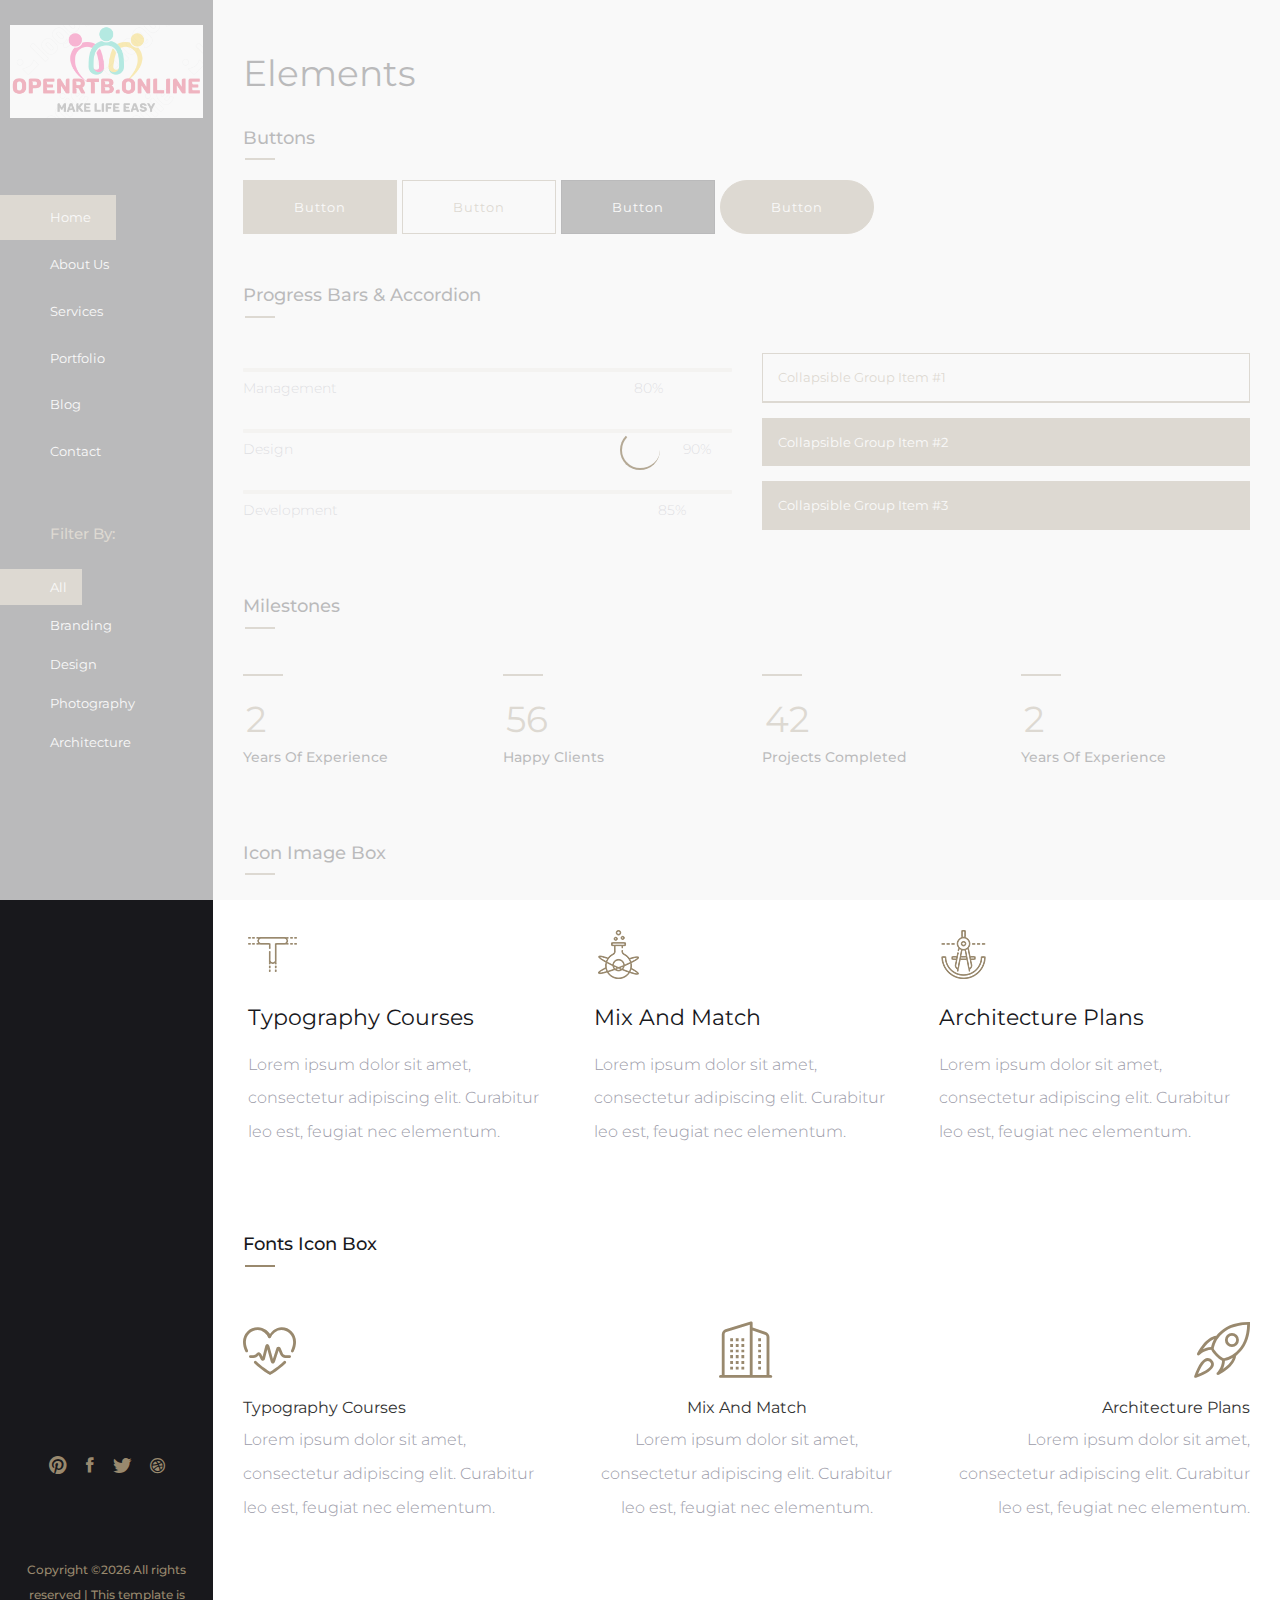
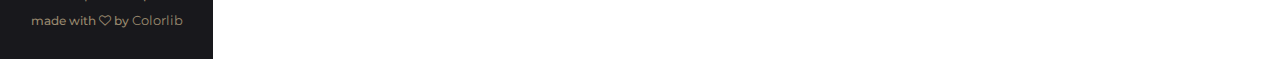
<file: html/elements.html>
<!DOCTYPE html>
<html lang="en">
<head>
    <!-- ========== Meta Tags ========== -->
    <meta charset="UTF-8">
    <meta name="description" content="Cocoon -Portfolio">
    <meta name="keywords" content="Cocoon , Portfolio">
    <meta name="author" content="Pharaohlab">
    <meta name="viewport" content="width=device-width, initial-scale=1, maximum-scale=1">
    <!-- ========== Title ========== -->
    <title> Cocoon -Portfolio</title>
    <!-- ========== Favicon Ico ========== -->
    <!--<link rel="icon" href="fav.ico">-->
    <!-- ========== STYLESHEETS ========== -->
    <!-- Bootstrap CSS -->
    <link href="assets/css/bootstrap.min.css" rel="stylesheet">
    <!-- Fonts Icon CSS -->
    <link href="assets/css/font-awesome.min.css" rel="stylesheet">
    <link href="assets/css/et-line.css" rel="stylesheet">
    <link href="assets/css/ionicons.min.css" rel="stylesheet">
    <!-- Carousel CSS -->
    <link href="assets/css/slick.css" rel="stylesheet">
    <!-- Magnific-popup -->
    <link rel="stylesheet" href="assets/css/magnific-popup.css">
    <!-- Animate CSS -->
    <link rel="stylesheet" href="assets/css/animate.min.css">
    <!-- Custom styles for this template -->
    <link href="assets/css/main.css" rel="stylesheet">
</head>
<body>
<div class="loader">
    <div class="loader-outter"></div>
    <div class="loader-inner"></div>
</div>

<div class="body-container container-fluid">
    <a class="menu-btn" href="javascript:void(0)">
        <i class="ion ion-grid"></i>
    </a>
    <div class="row justify-content-center">
        <!--=================== side menu ====================-->
        <div class="col-lg-2 col-md-3 col-12 menu_block">

            <!--logo -->
            <div class="logo_box">
                <a href="#">
                    <img src="assets/img/logo.png" alt="cocoon">
                </a>
            </div>
            <!--logo end-->

            <!--main menu -->
            <div class="side_menu_section">
                <ul class="menu_nav">
                    <li class="active">
                        <a href="index.html">
                            Home
                        </a>
                    </li>
                    <li>
                        <a href="about.html">
                            About Us
                        </a>
                    </li>
                    <li>
                        <a href="services.html">
                            Services
                        </a>
                    </li>
                    <li>
                        <a href="portfolio.html">
                            Portfolio
                        </a>
                    </li>
                    <li>
                        <a href="blog.html">
                            Blog
                        </a>
                    </li>
                    <li>
                        <a href="contact.html">
                            Contact
                        </a>
                    </li>
                </ul>
            </div>
            <!--main menu end -->

            <!--filter menu -->
            <div class="side_menu_section">
                <h4 class="side_title">filter by:</h4>
                <ul  id="filtr-container"  class="filter_nav">
                    <li  data-filter="*" class="active"><a href="javascript:void(0)" >all</a></li>
                    <li data-filter=".branding"> <a href="javascript:void(0)">branding</a></li>
                    <li data-filter=".design"><a href="javascript:void(0)">design</a></li>
                    <li data-filter=".photography"><a href="javascript:void(0)">photography</a></li>
                    <li data-filter=".architecture"><a href="javascript:void(0)">architecture</a></li>
                </ul>
            </div>
            <!--filter menu end -->


            <!--social and copyright -->
            <div class="side_menu_bottom">
                <div class="side_menu_bottom_inner">
                    <ul class="social_menu">
                        <li>
                            <a href="#"> <i class="ion ion-social-pinterest"></i> </a>
                        </li>
                        <li>
                            <a href="#"> <i class="ion ion-social-facebook"></i> </a>
                        </li>
                        <li>
                            <a href="#"> <i class="ion ion-social-twitter"></i> </a>
                        </li>
                        <li>
                            <a href="#"> <i class="ion ion-social-dribbble"></i> </a>
                        </li>
                    </ul>
                    <div class="copy_right">
                        <!-- Link back to Colorlib can't be removed. Template is licensed under CC BY 3.0. -->
                        <p class="copyright">Copyright &copy;<script>document.write(new Date().getFullYear());</script> All rights reserved | This template is made with <i class="fa fa-heart-o" aria-hidden="true"></i> by <a href="https://colorlib.com" target="_blank">Colorlib</a></p>
                        <!-- Link back to Colorlib can't be removed. Template is licensed under CC BY 3.0. -->
                    </div>
                </div>
            </div>
            <!--social and copyright end -->

        </div>
        <!--=================== side menu end====================-->

        <!--=================== content body ====================-->
        <div class="col-lg-10 col-md-9 col-12 body_block  align-content-center">

            <div class="elements">
                <h3>Elements</h3>

                <!--button elements-->
                <div class="element_section mt30 mb50">
                    <div class="section_title">
                        <h4>buttons</h4>
                    </div>
                    <div class="section_content mt30">
                        <a href="#" class="btn btn-primary">Button</a>
                        <a href="#" class="btn btn-primary-outline">Button</a>
                        <a href="#" class="btn btn-dark">Button </a>
                        <a href="#" class="btn btn-primary btn-rounded">Button</a>
                    </div>
                </div>
                <!--button elements end-->

                <!--progress bars elements-->
                <div class="element_section mt30 mb50">
                    <div class="section_title">
                        <h4>progress bars & accordion</h4>
                    </div>
                    <div class="section_content mt30">
                        <div class="row justify-content-center">
                            <div class="col-12 col-md-6">
                                <div class="progress_container">

                                    <div class="single_progressbar">
                                        <div class="progress">
                                            <div class="progress-bar" role="progressbar" data-transitiongoal="80"></div>
                                        </div>
                                        <div class="progress_text">
                                            <span>Management</span>
                                            <span class="progress_num" style="left:80%;">80%</span>
                                        </div>
                                    </div>

                                    <div class="single_progressbar">
                                        <div class="progress">
                                            <div class="progress-bar" role="progressbar" data-transitiongoal="90"></div>
                                        </div>
                                        <div class="progress_text">
                                            <span>Design</span>
                                            <span class="progress_num" style="left:90%;">90%</span>
                                        </div>
                                    </div>

                                    <div class="single_progressbar">
                                        <div class="progress">
                                            <div class="progress-bar" role="progressbar" data-transitiongoal="85"></div>
                                        </div>
                                        <div class="progress_text">
                                            <span>Development</span>
                                            <span class="progress_num" style="left:85%;">85%</span>
                                        </div>
                                    </div>


                                </div>
                            </div>
                            <div class="col-12 col-md-6">

                                <div id="accordion" role="tablist">

                                    <div class="card accordion_card">
                                        <div class="card-header" role="tab" id="headingOne">
                                            <h5>
                                                <a data-toggle="collapse" href="#collapseOne" role="button" aria-expanded="true" aria-controls="collapseOne">
                                                    Collapsible Group Item #1
                                                </a>
                                            </h5>
                                        </div>
                                        <div id="collapseOne" class="collapse" role="tabpanel" aria-labelledby="headingOne" data-parent="#accordion">
                                            <div class="card-body">
                                                Anim pariatur cliche reprehenderit, enim eiusmod high life accusamus terry richardson ad squid. 3 wolf moon officia aute, non cupidatat skateboard dolor brunch. Food truck quinoa nesciunt laborum eiusmod. Brunch 3 wolf moon tempor, sunt aliqua put a bird on it squid single-origin coffee nulla assumenda shoreditch et. Nihil anim keffiyeh helvetica, craft beer labore wes anderson cred nesciunt sapiente ea proident. Ad vegan excepteur butcher vice lomo. Leggings occaecat craft beer farm-to-table, raw denim aesthetic synth nesciunt you probably haven't heard of them accusamus labore sustainable VHS.
                                            </div>
                                        </div>
                                    </div>


                                    <div class="card accordion_card">
                                        <div class="card-header" role="tab" id="headingTwo">
                                            <h5>
                                                <a class="collapsed" data-toggle="collapse" href="#collapseTwo" role="button" aria-expanded="false" aria-controls="collapseTwo">
                                                    Collapsible Group Item #2
                                                </a>
                                            </h5>
                                        </div>
                                        <div id="collapseTwo" class="collapse" role="tabpanel" aria-labelledby="headingTwo" data-parent="#accordion">
                                            <div class="card-body">
                                                Anim pariatur cliche reprehenderit, enim eiusmod high life accusamus terry richardson ad squid. 3 wolf moon officia aute, non cupidatat skateboard dolor brunch. Food truck quinoa nesciunt laborum eiusmod. Brunch 3 wolf moon tempor, sunt aliqua put a bird on it squid single-origin coffee nulla assumenda shoreditch et. Nihil anim keffiyeh helvetica, craft beer labore wes anderson cred nesciunt sapiente ea proident. Ad vegan excepteur butcher vice lomo. Leggings occaecat craft beer farm-to-table, raw denim aesthetic synth nesciunt you probably haven't heard of them accusamus labore sustainable VHS.
                                            </div>
                                        </div>
                                    </div>


                                    <div class="card accordion_card">
                                        <div class="card-header" role="tab" id="headingThree">
                                            <h5>
                                                <a class="collapsed" data-toggle="collapse" href="#collapseThree" role="button" aria-expanded="false" aria-controls="collapseThree">
                                                    Collapsible Group Item #3
                                                </a>
                                            </h5>
                                        </div>
                                        <div id="collapseThree" class="collapse" role="tabpanel" aria-labelledby="headingThree" data-parent="#accordion">
                                            <div class="card-body">
                                                Anim pariatur cliche reprehenderit, enim eiusmod high life accusamus terry richardson ad squid. 3 wolf moon officia aute, non cupidatat skateboard dolor brunch. Food truck quinoa nesciunt laborum eiusmod. Brunch 3 wolf moon tempor, sunt aliqua put a bird on it squid single-origin coffee nulla assumenda shoreditch et. Nihil anim keffiyeh helvetica, craft beer labore wes anderson cred nesciunt sapiente ea proident. Ad vegan excepteur butcher vice lomo. Leggings occaecat craft beer farm-to-table, raw denim aesthetic synth nesciunt you probably haven't heard of them accusamus labore sustainable VHS.
                                            </div>
                                        </div>
                                    </div>


                                </div>


                            </div>
                        </div>
                    </div>
                </div>
                <!--progress bars  elements end-->


                <!--counter elements-->
                <div class="element_section mt30 mb50">
                    <div class="section_title">
                        <h4>Milestones</h4>
                    </div>
                    <div class="section_content mt30">
                        <div class="row justify-content-center">
                            <div class="col-12 col-sm-6 col-md-3">
                                <div class="counter_box">
                                    <div class="divider"></div>
                                    <span class="counter">12</span>
                                    <h5>Years of experience</h5>
                                </div>
                            </div>
                            <div class="col-12 col-sm-6 col-md-3">
                                <div class="counter_box">
                                    <div class="divider"></div>
                                    <span class="counter">257</span>
                                    <h5>happy clients</h5>
                                </div>
                            </div>
                            <div class="col-12 col-sm-6 col-md-3">
                                <div class="counter_box">
                                    <div class="divider"></div>
                                    <span class="counter">192</span>
                                    <h5>projects completed</h5>
                                </div>
                            </div>
                            <div class="col-12 col-sm-6 col-md-3">
                                <div class="counter_box">
                                    <div class="divider"></div>
                                    <span class="counter">12</span>
                                    <h5>Years of experience</h5>
                                </div>
                            </div>
                        </div>
                    </div>
                </div>
                <!--counter elements end-->


                <!--Image icon box elements-->
                <div class="element_section mt30 mb50">
                    <div class="section_title">
                        <h4>icon image box</h4>
                    </div>
                    <div class="section_content mt30">
                        <div class="row justify-content-center">
                            <div class=" col-lg-4 col-12">
                                <div class="img_box_one text-left">
                                    <img src="assets/img/icons/typo.png" alt="services icon">
                                    <div class="content">
                                        <h5>
                                            Typography Courses
                                        </h5>
                                        <p>
                                            Lorem ipsum dolor sit amet, consectetur adipiscing elit. Curabitur leo est, feugiat nec elementum.
                                        </p>
                                    </div>
                                </div>
                            </div>
                            <div class=" col-lg-4  col-12">
                                <div class="img_box_one text-left">
                                    <img src="assets/img/icons/flask.png" alt="services icon">
                                    <div class="content">
                                        <h5>
                                            Mix and Match
                                        </h5>
                                        <p>
                                            Lorem ipsum dolor sit amet, consectetur adipiscing elit. Curabitur leo est, feugiat nec elementum.
                                        </p>
                                    </div>
                                </div>
                            </div>
                            <div class=" col-lg-4 col-12">
                                <div class="img_box_one text-left">
                                    <img src="assets/img/icons/compass.png" alt="services icon">
                                    <div class="content">
                                        <h5>
                                            Architecture Plans
                                        </h5>
                                        <p>
                                            Lorem ipsum dolor sit amet, consectetur adipiscing elit. Curabitur leo est, feugiat nec elementum.
                                        </p>
                                    </div>
                                </div>
                            </div>
                        </div>
                    </div>
                </div>
                <!--Image icon box end-->


                <!--Fonts icon box elements-->
                <div class="element_section mt30 mb50">
                    <div class="section_title">
                        <h4>Fonts icon box</h4>
                    </div>
                    <div class="section_content mt30">
                        <div class="row justify-content-center">
                            <div class=" col-lg-4 col-12">
                                <div class="icon_box_one text-left">
                                    <i class="lnr lnr-heart-pulse"></i>
                                    <div class="content">
                                        <h5>
                                            Typography Courses
                                        </h5>
                                        <p>
                                            Lorem ipsum dolor sit amet, consectetur adipiscing elit. Curabitur leo est, feugiat nec elementum.
                                        </p>
                                    </div>
                                </div>
                            </div>
                            <div class=" col-lg-4  col-12">
                                <div class="icon_box_one text-center">
                                    <i class="lnr lnr-apartment"></i>
                                    <div class="content">
                                        <h5>
                                            Mix and Match
                                        </h5>
                                        <p>
                                            Lorem ipsum dolor sit amet, consectetur adipiscing elit. Curabitur leo est, feugiat nec elementum.
                                        </p>
                                    </div>
                                </div>
                            </div>
                            <div class=" col-lg-4 col-12">
                                <div class="icon_box_one text-right">
                                    <i class="lnr lnr-rocket"></i>
                                    <div class="content">
                                        <h5>
                                            Architecture Plans
                                        </h5>
                                        <p>
                                            Lorem ipsum dolor sit amet, consectetur adipiscing elit. Curabitur leo est, feugiat nec elementum.
                                        </p>
                                    </div>
                                </div>
                            </div>
                        </div>
                    </div>
                </div>
                <!--Fonts icon box end-->


            </div>

        </div>
        <!--=================== content body end ====================-->
    </div>
</div>


<!-- jquery -->
<script src="assets/js/jquery.min.js"></script>
<!-- bootstrap -->
<script src="assets/js/popper.js"></script>
<script src="assets/js/bootstrap.min.js"></script>
<script src="assets/js/waypoints.min.js"></script>
<!--slick carousel -->
<script src="assets/js/slick.min.js"></script>
<!--Portfolio Filter-->
<script src="assets/js/imgloaded.js"></script>
<script src="assets/js/isotope.js"></script>
<!-- Magnific-popup -->
<script src="assets/js/jquery.magnific-popup.min.js"></script>
<!--Counter-->
<script src="assets/js/jquery.counterup.min.js"></script>
<!-- WOW JS -->
<script src="assets/js/wow.min.js"></script>
<!-- Progress bars JS -->
<script src="assets/js/bootstrap-progressbar.min.js"></script>
<!-- Custom js -->
<script src="assets/js/main.js"></script>
</body>
</html>
</file>
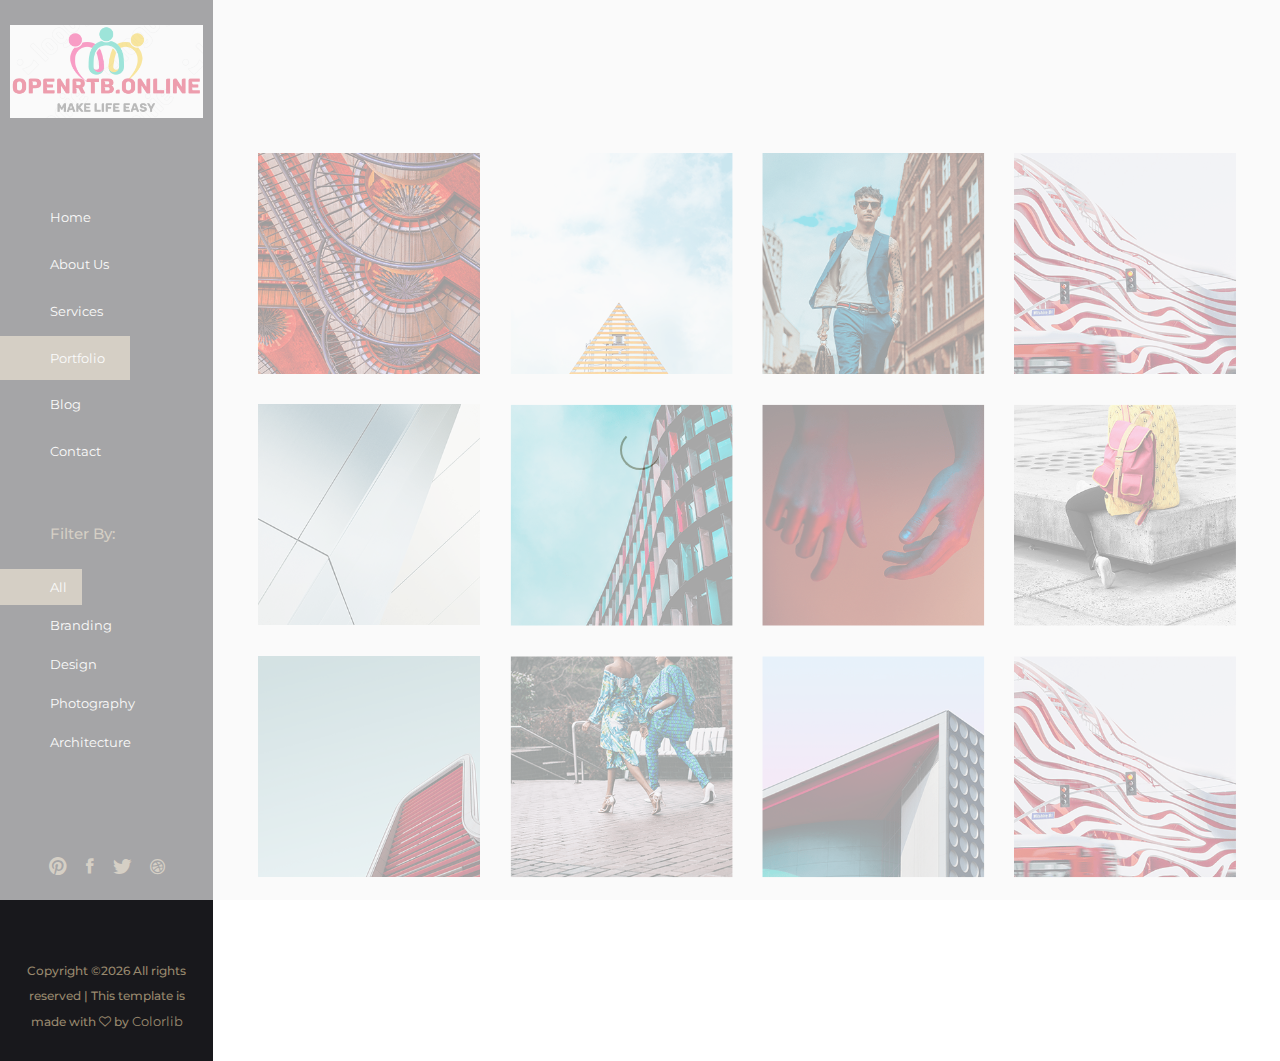
<file: html/portfolio.html>
<!DOCTYPE html>
<html lang="en">
<head>
    <!-- ========== Meta Tags ========== -->
    <meta charset="UTF-8">
    <meta name="description" content="Cocoon -Portfolio">
    <meta name="keywords" content="Cocoon , Portfolio">
    <meta name="author" content="Pharaohlab">
    <meta name="viewport" content="width=device-width, initial-scale=1, maximum-scale=1">
    <!-- ========== Title ========== -->
    <title> Cocoon -Portfolio</title>
    <!-- ========== Favicon Ico ========== -->
    <!--<link rel="icon" href="fav.ico">-->
    <!-- ========== STYLESHEETS ========== -->
    <!-- Bootstrap CSS -->
    <link href="assets/css/bootstrap.min.css" rel="stylesheet">
    <!-- Fonts Icon CSS -->
    <link href="assets/css/font-awesome.min.css" rel="stylesheet">
    <link href="assets/css/et-line.css" rel="stylesheet">
    <link href="assets/css/ionicons.min.css" rel="stylesheet">
    <!-- Carousel CSS -->
    <link href="assets/css/slick.css" rel="stylesheet">
    <!-- Magnific-popup -->
    <link rel="stylesheet" href="assets/css/magnific-popup.css">
    <!-- Animate CSS -->
    <link rel="stylesheet" href="assets/css/animate.min.css">
    <!-- Custom styles for this template -->
    <link href="assets/css/main.css" rel="stylesheet">
</head>
<body>
<div class="loader">
    <div class="loader-outter"></div>
    <div class="loader-inner"></div>
</div>

<div class="body-container container-fluid">
    <a class="menu-btn" href="javascript:void(0)">
        <i class="ion ion-grid"></i>
    </a>
    <div class="row justify-content-center">
        <!--=================== side menu ====================-->
        <div class="col-lg-2 col-md-3 col-12 menu_block">

            <!--logo -->
            <div class="logo_box">
                <a href="#">
                    <img src="assets/img/logo.png" alt="cocoon">
                </a>
            </div>
            <!--logo end-->

            <!--main menu -->
            <div class="side_menu_section">
                <ul class="menu_nav">
                    <li>
                        <a href="index.html">
                            Home
                        </a>
                    </li>
                    <li>
                        <a href="about.html">
                            About Us
                        </a>
                    </li>
                    <li>
                        <a href="services.html">
                            Services
                        </a>
                    </li>
                    <li class="active">
                        <a href="portfolio.html">
                            Portfolio
                        </a>
                    </li>
                    <li>
                        <a href="blog.html">
                            Blog
                        </a>
                    </li>
                    <li>
                        <a href="contact.html">
                            Contact
                        </a>
                    </li>
                </ul>
            </div>
            <!--main menu end -->

            <!--filter menu -->
            <div class="side_menu_section">
                <h4 class="side_title">filter by:</h4>
                <ul  id="filtr-container"  class="filter_nav">
                    <li  data-filter="*" class="active"><a href="javascript:void(0)" >all</a></li>
                    <li data-filter=".branding"> <a href="javascript:void(0)">branding</a></li>
                    <li data-filter=".design"><a href="javascript:void(0)">design</a></li>
                    <li data-filter=".photography"><a href="javascript:void(0)">photography</a></li>
                    <li data-filter=".architecture"><a href="javascript:void(0)">architecture</a></li>
                </ul>
            </div>
            <!--filter menu end -->


            <!--social and copyright -->
            <div class="side_menu_bottom">
                <div class="side_menu_bottom_inner">
                    <ul class="social_menu">
                        <li>
                            <a href="#"> <i class="ion ion-social-pinterest"></i> </a>
                        </li>
                        <li>
                            <a href="#"> <i class="ion ion-social-facebook"></i> </a>
                        </li>
                        <li>
                            <a href="#"> <i class="ion ion-social-twitter"></i> </a>
                        </li>
                        <li>
                            <a href="#"> <i class="ion ion-social-dribbble"></i> </a>
                        </li>
                    </ul>
                    <div class="copy_right">
                        <!-- Link back to Colorlib can't be removed. Template is licensed under CC BY 3.0. -->
                        <p class="copyright">Copyright &copy;<script>document.write(new Date().getFullYear());</script> All rights reserved | This template is made with <i class="fa fa-heart-o" aria-hidden="true"></i> by <a href="https://colorlib.com" target="_blank">Colorlib</a></p>
                        <!-- Link back to Colorlib can't be removed. Template is licensed under CC BY 3.0. -->
                    </div>
                </div>
            </div>
            <!--social and copyright end -->

        </div>
        <!--=================== side menu end====================-->

        <!--=================== content body ====================-->
        <div class="col-lg-10 col-md-9 col-12 body_block  align-content-center">
            <!--=================== filter portfolio start====================-->
            <div class="portfolio gutters grid img-container">
                <div class="grid-sizer col-sm-12 col-md-6 col-lg-3"></div>
                <div class="grid-item branding  col-sm-12 col-md-6 col-lg-3">
                    <a href="assets/img/portfolio/port1.png" title="project name 1">
                        <div class="project_box_one">
                            <img src="assets/img/portfolio/port1.png" alt="pro1" />
                            <div class="product_info">
                                <div class="product_info_text">
                                    <div class="product_info_text_inner">
                                        <i class="ion ion-plus"></i>
                                        <h4>project name</h4>
                                    </div>
                                </div>
                            </div>
                        </div>
                    </a>
                </div>
                <div class="grid-item  branding architecture  col-md-6 col-lg-3">
                    <a href="assets/img/portfolio/port2.png" title="project name 2">
                        <div class="project_box_one">
                            <img src="assets/img/portfolio/port2.png" alt="pro1" />
                            <div class="product_info">
                                <div class="product_info_text">
                                    <div class="product_info_text_inner">
                                        <i class="ion ion-plus"></i>
                                        <h4>project name</h4>
                                    </div>
                                </div>
                            </div>
                        </div>
                    </a>
                </div>
                <div class="grid-item  design col-sm-12 col-md-6 col-lg-3">
                    <a href="assets/img/portfolio/port3.png" title="project name 5">
                        <div class="project_box_one">
                            <img src="assets/img/portfolio/port3.png" alt="pro1" />
                            <div class="product_info">
                                <div class="product_info_text">
                                    <div class="product_info_text_inner">
                                        <i class="ion ion-plus"></i>
                                        <h4>project name</h4>
                                    </div>
                                </div>
                            </div>
                        </div>
                    </a>
                </div>
                <div class="grid-item  photography design col-sm-12 col-md-6 col-lg-3">
                    <a href="assets/img/portfolio/port4.png" title="project name 5">
                        <div class="project_box_one">
                            <img src="assets/img/portfolio/port4.png" alt="pro1" />
                            <div class="product_info">
                                <div class="product_info_text">
                                    <div class="product_info_text_inner">
                                        <i class="ion ion-plus"></i>
                                        <h4>project name</h4>
                                    </div>
                                </div>
                            </div>
                        </div>
                    </a>
                </div>
                <div class="grid-item  branding photography  col-sm-12 col-md-6 col-lg-3">
                    <a href="assets/img/portfolio/port5.png" title="project name 5">
                        <div class="project_box_one">
                            <img src="assets/img/portfolio/port5.png" alt="pro1" />
                            <div class="product_info">
                                <div class="product_info_text">
                                    <div class="product_info_text_inner">
                                        <i class="ion ion-plus"></i>
                                        <h4>project name</h4>
                                    </div>
                                </div>
                            </div>
                        </div>
                    </a>
                </div>
                <div class="grid-item   architecture design col-sm-12 col-md-6 col-lg-3">
                    <a href="assets/img/portfolio/port6.png" title="project name 5">
                        <div class="project_box_one">
                            <img src="assets/img/portfolio/port6.png" alt="pro1" />
                            <div class="product_info">
                                <div class="product_info_text">
                                    <div class="product_info_text_inner">
                                        <i class="ion ion-plus"></i>
                                        <h4>project name</h4>
                                    </div>
                                </div>
                            </div>
                        </div>
                    </a>
                </div>
                <div class="grid-item  photography architecture col-sm-12 col-md-6 col-lg-3">
                    <a href="assets/img/portfolio/port7.png" title="project name 5">
                        <div class="project_box_one">
                            <img src="assets/img/portfolio/port7.png" alt="pro1" />
                            <div class="product_info">
                                <div class="product_info_text">
                                    <div class="product_info_text_inner">
                                        <i class="ion ion-plus"></i>
                                        <h4>project name</h4>
                                    </div>
                                </div>
                            </div>
                        </div>
                    </a>
                </div>
                <div class="grid-item  branding design  col-sm-12 col-md-6 col-lg-3">
                    <a href="assets/img/portfolio/port8.png" title="project name 5">
                        <div class="project_box_one">
                            <img src="assets/img/portfolio/port8.png" alt="pro1" />
                            <div class="product_info">
                                <div class="product_info_text">
                                    <div class="product_info_text_inner">
                                        <i class="ion ion-plus"></i>
                                        <h4>project name</h4>
                                    </div>
                                </div>
                            </div>
                        </div>
                    </a>
                </div>
                <div class="grid-item architecture  col-sm-12 col-md-6 col-lg-3">
                    <a href="assets/img/portfolio/port9.png" title="project name 4">
                        <div class="project_box_one">
                            <img src="assets/img/portfolio/port9.png" alt="pro1" />
                            <div class="product_info">
                                <div class="product_info_text">
                                    <div class="product_info_text_inner">
                                        <i class="ion ion-plus"></i>
                                        <h4>project name</h4>
                                    </div>
                                </div>
                            </div>
                        </div>
                    </a>
                </div>
                <div class="grid-item  photography architecture col-sm-12 col-md-6 col-lg-3">
                    <a href="assets/img/portfolio/port10.png" title="project name 5">
                        <div class="project_box_one">
                            <img src="assets/img/portfolio/port10.png" alt="pro1" />
                            <div class="product_info">
                                <div class="product_info_text">
                                    <div class="product_info_text_inner">
                                        <i class="ion ion-plus"></i>
                                        <h4>project name</h4>
                                    </div>
                                </div>
                            </div>
                        </div>
                    </a>
                </div>
                <div class="grid-item  branding design  col-sm-12 col-md-6 col-lg-3">
                    <a href="assets/img/portfolio/port11.png" title="project name 5">
                        <div class="project_box_one">
                            <img src="assets/img/portfolio/port11.png" alt="pro1" />
                            <div class="product_info">
                                <div class="product_info_text">
                                    <div class="product_info_text_inner">
                                        <i class="ion ion-plus"></i>
                                        <h4>project name</h4>
                                    </div>
                                </div>
                            </div>
                        </div>
                    </a>
                </div>
                <div class="grid-item architecture  col-sm-12 col-md-6 col-lg-3">
                    <a href="assets/img/portfolio/port4.png" title="project name 4">
                        <div class="project_box_one">
                            <img src="assets/img/portfolio/port4.png" alt="pro1" />
                            <div class="product_info">
                                <div class="product_info_text">
                                    <div class="product_info_text_inner">
                                        <i class="ion ion-plus"></i>
                                        <h4>project name</h4>
                                    </div>
                                </div>
                            </div>
                        </div>
                    </a>
                </div>
            </div>
            <!--=================== filter portfolio end====================-->
        </div>
        <!--=================== content body end ====================-->
    </div>
</div>



<!-- jquery -->
<script src="assets/js/jquery.min.js"></script>
<!-- bootstrap -->
<script src="assets/js/popper.js"></script>
<script src="assets/js/bootstrap.min.js"></script>
<script src="assets/js/waypoints.min.js"></script>
<!--slick carousel -->
<script src="assets/js/slick.min.js"></script>
<!--Portfolio Filter-->
<script src="assets/js/imgloaded.js"></script>
<script src="assets/js/isotope.js"></script>
<!-- Magnific-popup -->
<script src="assets/js/jquery.magnific-popup.min.js"></script>
<!--Counter-->
<script src="assets/js/jquery.counterup.min.js"></script>
<!-- WOW JS -->
<script src="assets/js/wow.min.js"></script>
<!-- Custom js -->
<script src="assets/js/main.js"></script>
</body>
</html>
</file>
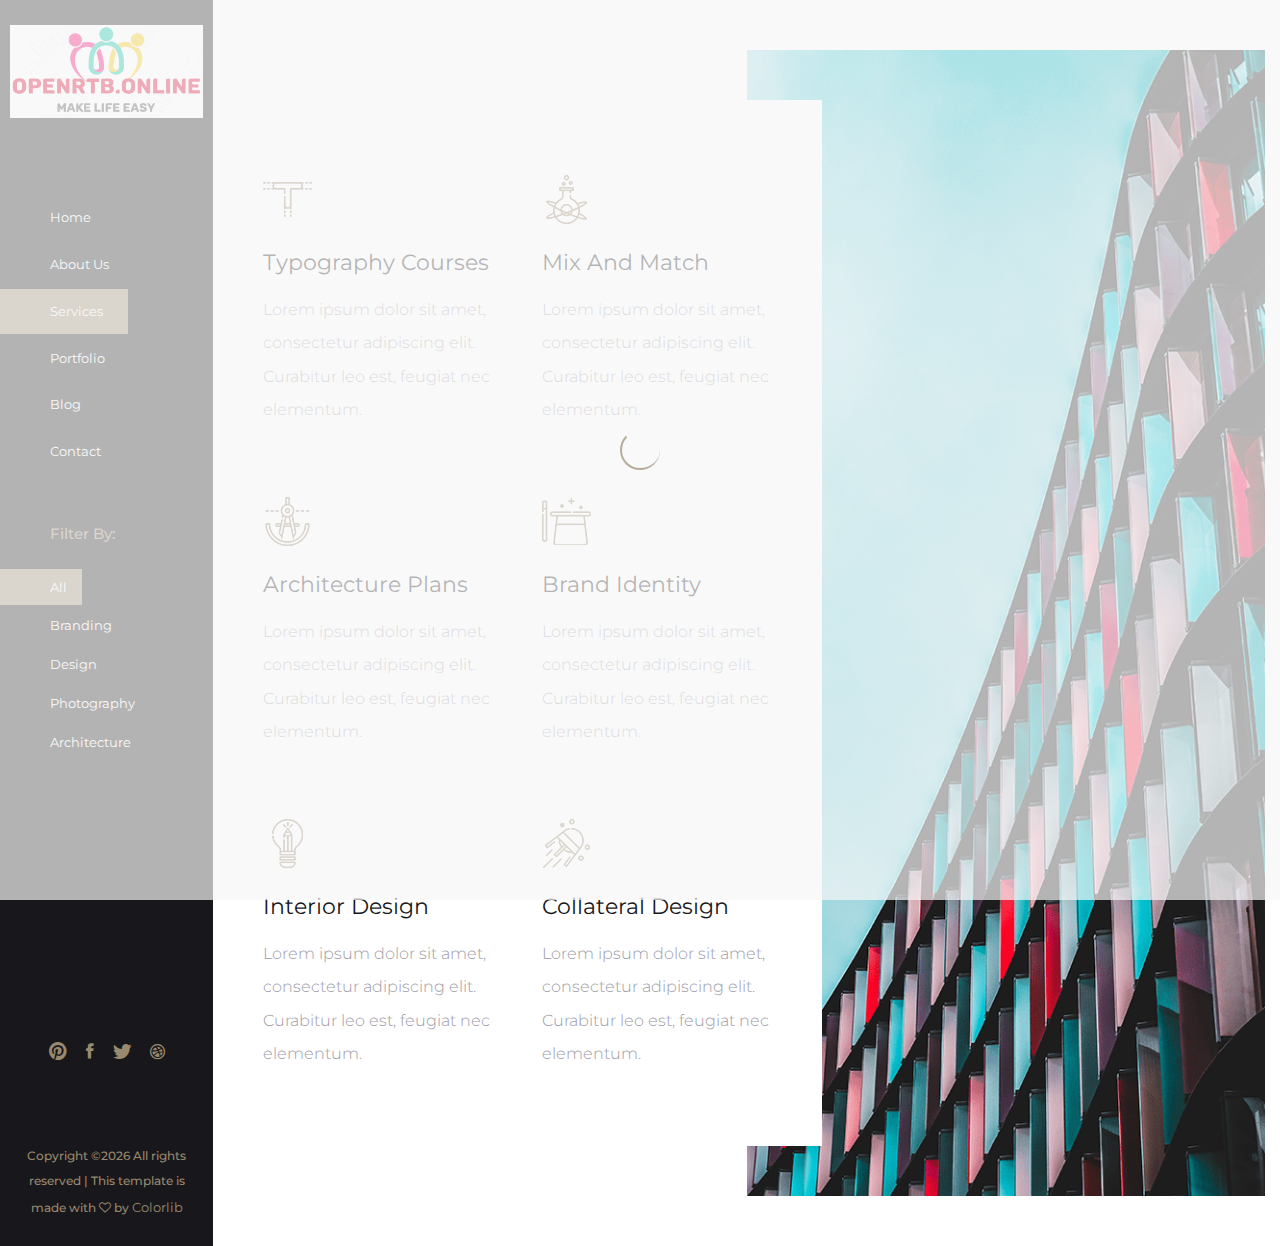
<file: html/services.html>
<!DOCTYPE html>
<html lang="en">
<head>
    <!-- ========== Meta Tags ========== -->
    <meta charset="UTF-8">
    <meta name="description" content="Cocoon -Portfolio">
    <meta name="keywords" content="Cocoon , Portfolio">
    <meta name="author" content="Pharaohlab">
    <meta name="viewport" content="width=device-width, initial-scale=1, maximum-scale=1">
    <!-- ========== Title ========== -->
    <title> Cocoon -Portfolio</title>
    <!-- ========== Favicon Ico ========== -->
    <!--<link rel="icon" href="fav.ico">-->
    <!-- ========== STYLESHEETS ========== -->
    <!-- Bootstrap CSS -->
    <link href="assets/css/bootstrap.min.css" rel="stylesheet">
    <!-- Fonts Icon CSS -->
    <link href="assets/css/font-awesome.min.css" rel="stylesheet">
    <link href="assets/css/et-line.css" rel="stylesheet">
    <link href="assets/css/ionicons.min.css" rel="stylesheet">
    <!-- Carousel CSS -->
    <link href="assets/css/slick.css" rel="stylesheet">
    <!-- Magnific-popup -->
    <link rel="stylesheet" href="assets/css/magnific-popup.css">
    <!-- Animate CSS -->
    <link rel="stylesheet" href="assets/css/animate.min.css">
    <!-- Custom styles for this template -->
    <link href="assets/css/main.css" rel="stylesheet">
</head>
<body>
<div class="loader">
    <div class="loader-outter"></div>
    <div class="loader-inner"></div>
</div>

<div class="body-container container-fluid">

    <!--=================== menu Button show in small screens ====================-->
    <a class="menu-btn" href="javascript:void(0)">
        <i class="ion ion-grid"></i>
    </a>
    <!--=================== menu Button end====================-->

    <div class="row justify-content-center">
        <!--=================== side menu ====================-->
        <div class="col-lg-2 col-md-3 col-12 menu_block">

            <!--logo -->
            <div class="logo_box">
                <a href="#">
                    <img src="assets/img/logo.png" alt="cocoon">
                </a>
            </div>
            <!--logo end-->

            <!--main menu -->
            <div class="side_menu_section">
                <ul class="menu_nav">
                    <li >
                        <a href="index.html">
                            Home
                        </a>
                    </li>
                    <li>
                        <a href="about.html">
                            About Us
                        </a>
                    </li>
                    <li class="active">
                        <a href="services.html">
                            Services
                        </a>
                    </li>
                    <li>
                        <a href="portfolio.html">
                            Portfolio
                        </a>
                    </li>
                    <li>
                        <a href="blog.html">
                            Blog
                        </a>
                    </li>
                    <li>
                        <a href="contact.html">
                            Contact
                        </a>
                    </li>
                </ul>
            </div>
            <!--main menu end -->

            <!--filter menu -->
            <div class="side_menu_section">
                <h4 class="side_title">filter by:</h4>
                <ul  id="filtr-container"  class="filter_nav">
                    <li  data-filter="*" class="active"><a href="javascript:void(0)" >all</a></li>
                    <li data-filter=".branding"> <a href="javascript:void(0)">branding</a></li>
                    <li data-filter=".design"><a href="javascript:void(0)">design</a></li>
                    <li data-filter=".photography"><a href="javascript:void(0)">photography</a></li>
                    <li data-filter=".architecture"><a href="javascript:void(0)">architecture</a></li>
                </ul>
            </div>
            <!--filter menu end -->


            <!--social and copyright -->
            <div class="side_menu_bottom">
                <div class="side_menu_bottom_inner">
                    <ul class="social_menu">
                        <li>
                            <a href="#"> <i class="ion ion-social-pinterest"></i> </a>
                        </li>
                        <li>
                            <a href="#"> <i class="ion ion-social-facebook"></i> </a>
                        </li>
                        <li>
                            <a href="#"> <i class="ion ion-social-twitter"></i> </a>
                        </li>
                        <li>
                            <a href="#"> <i class="ion ion-social-dribbble"></i> </a>
                        </li>
                    </ul>
                    <div class="copy_right">
                        <!-- Link back to Colorlib can't be removed. Template is licensed under CC BY 3.0. -->
                        <p class="copyright">Copyright &copy;<script>document.write(new Date().getFullYear());</script> All rights reserved | This template is made with <i class="fa fa-heart-o" aria-hidden="true"></i> by <a href="https://colorlib.com" target="_blank">Colorlib</a></p>
                        <!-- Link back to Colorlib can't be removed. Template is licensed under CC BY 3.0. -->
                    </div>
                </div>
            </div>
            <!--social and copyright end -->

        </div>
        <!--=================== side menu end====================-->

        <!--=================== content body ====================-->
        <div class="col-lg-10 col-md-9 col-12 body_block  align-content-center">
            <div>
<!--=================== image card start here  (has two section left and right )====================-->
                <div class="img_card">
                    <div class="row justify-content-center">
                        <div class="col-md-6 col-7 content_section">
                            <div class="content_box">
                                <div class="content_box_inner">
                                    <div class="row justify-content-center">
<!--=================== services boxes start here  ====================-->
                                        <div class="col-md-6 col-12">
                                            <div class="img_box_one text-left">
                                                <img src="assets/img/icons/typo.png" alt="services icon">
                                                <div class="content">
                                                    <h5>
                                                        Typography Courses
                                                    </h5>
                                                    <p>
                                                        Lorem ipsum dolor sit amet, consectetur adipiscing elit. Curabitur leo est, feugiat nec elementum.
                                                    </p>
                                                </div>
                                            </div>
                                        </div>
                                        <div class="col-md-6 col-12">
                                            <div class="img_box_one text-left">
                                                <img src="assets/img/icons/flask.png" alt="services icon">
                                                <div class="content">
                                                    <h5>
                                                        Mix and Match
                                                    </h5>
                                                    <p>
                                                        Lorem ipsum dolor sit amet, consectetur adipiscing elit. Curabitur leo est, feugiat nec elementum.
                                                    </p>
                                                </div>
                                            </div>
                                        </div>
                                        <div class="col-md-6 col-12">
                                            <div class="img_box_one text-left">
                                                <img src="assets/img/icons/compass.png" alt="services icon">
                                                <div class="content">
                                                    <h5>
                                                        Architecture Plans
                                                    </h5>
                                                    <p>
                                                        Lorem ipsum dolor sit amet, consectetur adipiscing elit. Curabitur leo est, feugiat nec elementum.
                                                    </p>
                                                </div>
                                            </div>
                                        </div>
                                        <div class="col-md-6 col-12">
                                            <div class="img_box_one text-left">
                                                <img src="assets/img/icons/magic.png" alt="services icon">
                                                <div class="content">
                                                    <h5>
                                                        Brand Identity
                                                    </h5>
                                                    <p>
                                                        Lorem ipsum dolor sit amet, consectetur adipiscing elit. Curabitur leo est, feugiat nec elementum.
                                                    </p>
                                                </div>
                                            </div>
                                        </div>
                                        <div class="col-md-6 col-12">
                                            <div class="img_box_one text-left">
                                                <img src="assets/img/icons/idea.png" alt="services icon">
                                                <div class="content">
                                                    <h5>
                                                        Interior Design
                                                    </h5>
                                                    <p>
                                                        Lorem ipsum dolor sit amet, consectetur adipiscing elit. Curabitur leo est, feugiat nec elementum.
                                                    </p>
                                                </div>
                                            </div>
                                        </div>
                                        <div class="col-md-6 col-12">
                                            <div class="img_box_one text-left">
                                                <img src="assets/img/icons/satelite.png" alt="services icon">
                                                <div class="content">
                                                    <h5>
                                                        Collateral Design
                                                    </h5>
                                                    <p>
                                                        Lorem ipsum dolor sit amet, consectetur adipiscing elit. Curabitur leo est, feugiat nec elementum.
                                                    </p>
                                                </div>
                                            </div>
                                        </div>
 <!--=================== services boxes end here  ====================-->
                                    </div>
                                </div>
                            </div>
                        </div>
                        <div class="col-md-6 col-5 img_section" style="background-image: url('assets/img/bg/service_bg.png');"></div>
                    </div>
                </div>
<!--=================== image card end here ====================-->
            </div>
        </div>
        <!--=================== content body end ====================-->
    </div>
</div>


<!-- jquery -->
<script src="assets/js/jquery.min.js"></script>
<!-- bootstrap -->
<script src="assets/js/popper.js"></script>
<script src="assets/js/bootstrap.min.js"></script>
<script src="assets/js/waypoints.min.js"></script>
<!--slick carousel -->
<script src="assets/js/slick.min.js"></script>
<!--Portfolio Filter-->
<script src="assets/js/imgloaded.js"></script>
<script src="assets/js/isotope.js"></script>
<!-- Magnific-popup -->
<script src="assets/js/jquery.magnific-popup.min.js"></script>
<!--Counter-->
<script src="assets/js/jquery.counterup.min.js"></script>
<!-- WOW JS -->
<script src="assets/js/wow.min.js"></script>
<!-- Custom js -->
<script src="assets/js/main.js"></script>
</body>
</html>
</file>
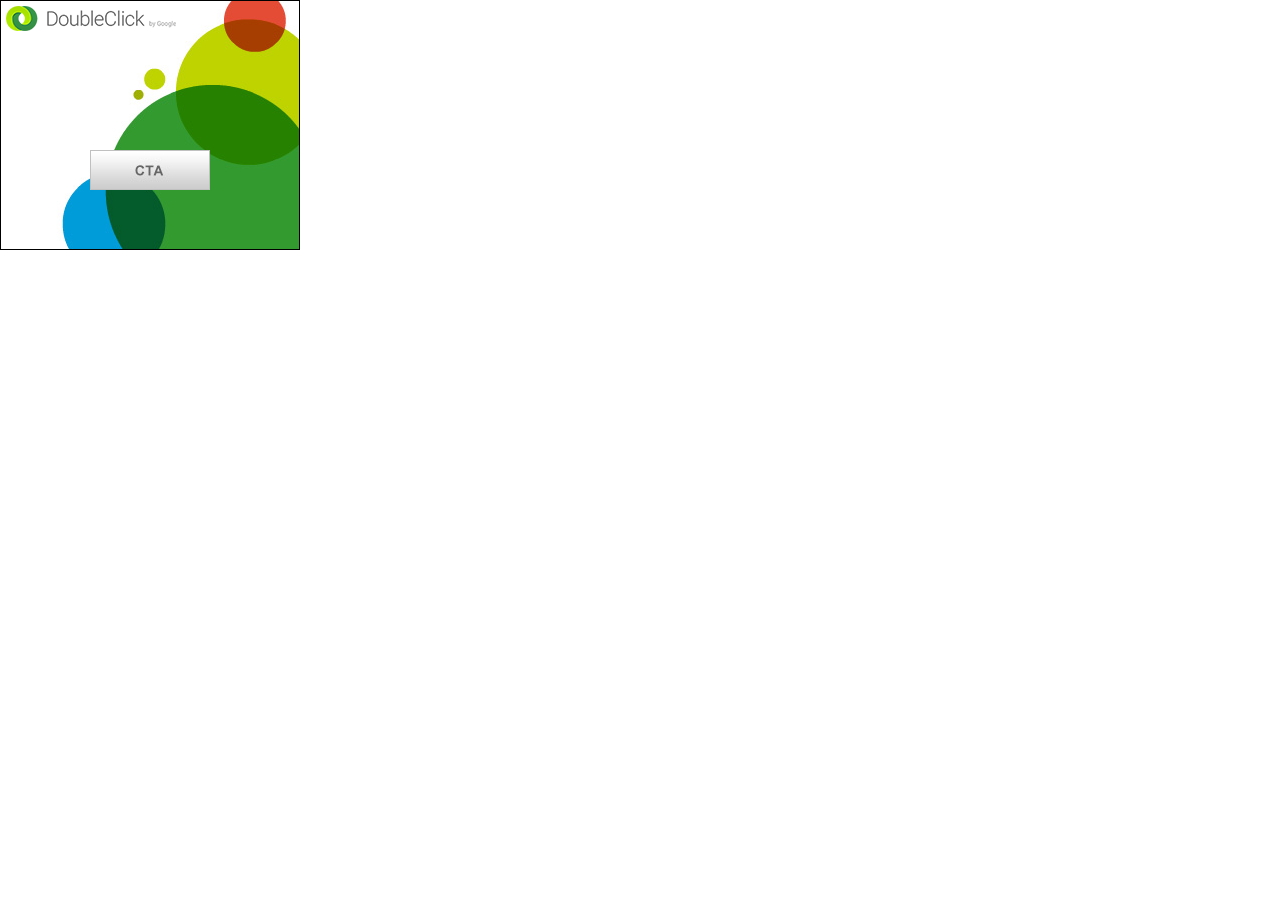
<file: creatives/html5/HTML5_InPage_Clicktags_300x250/HTML5_InPage_Clicktags_300x250.html>
<!DOCTYPE html>
<html>
<head>
  <meta http-equiv="Content-Type" content="text/html; charset=utf-8">
  <meta name="ad.size" content="width=300,height=250">
  <link rel="stylesheet" href="HTML5_InPage_Clicktags_300x250.css"/>
  <title>Untitled</title>
  <script type="text/javascript">
    var clickTag = "http://openrtb.online/";
  </script>
</head>
<body>
  <div class="container_dc">
    <a href="javascript:window.open(window.clickTag)">
      <img id="cta_dc">
    </a>    
    <img class="logo_dc"/>
  </div>
</body>
</html>
</file>
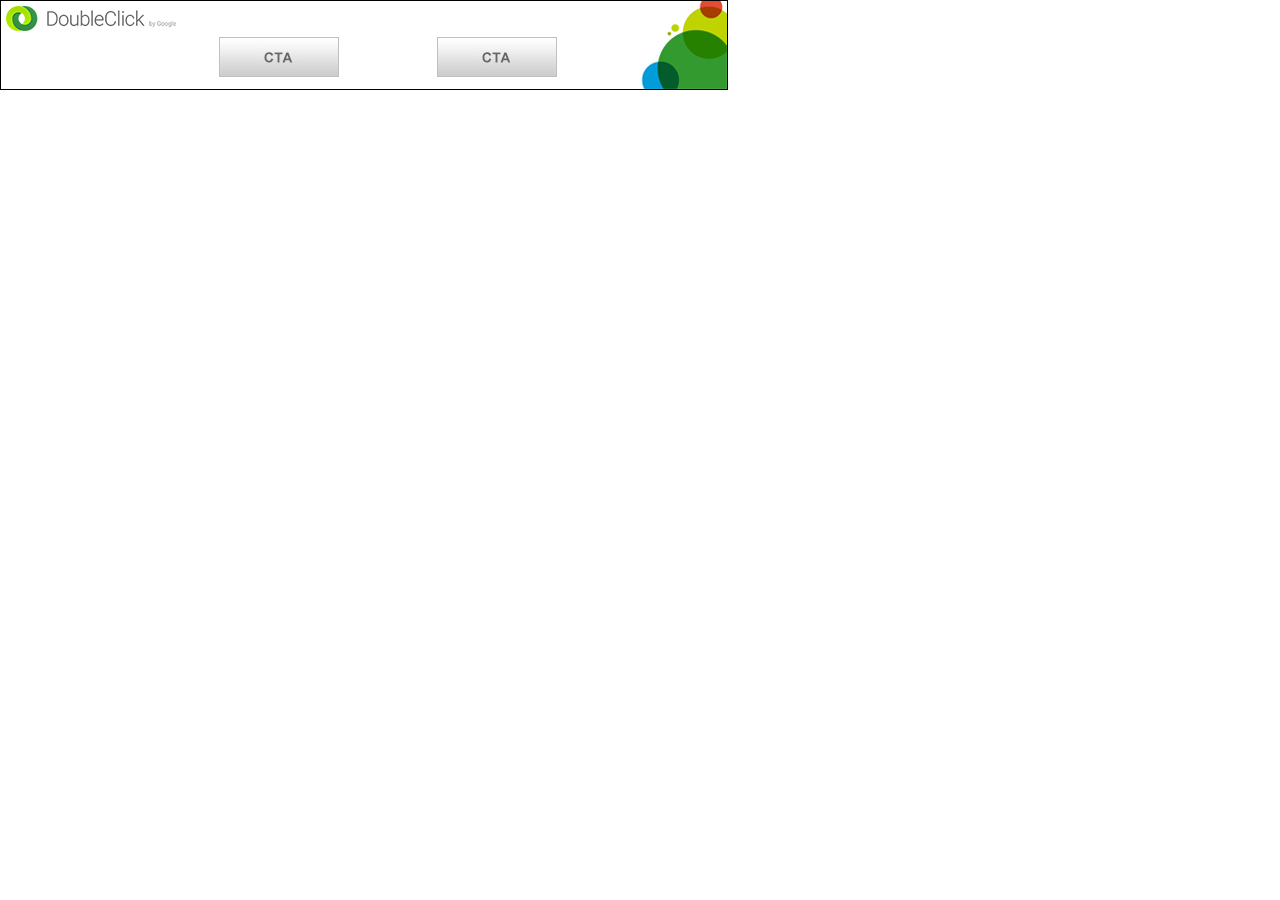
<file: creatives/html5/HTML5_InPage_MultipleClicktags_728x90/HTML5_InPage_MultipleClicktags_728x90.html>
<!DOCTYPE html>
<html>
<head>
  <meta http-equiv="Content-Type" content="text/html; charset=utf-8">
  <meta name="ad.size" content="width=728,height=90">
  <link rel="stylesheet" href="HTML5_InPage_MultipleClicktags_728x90.css"/>
  <title>Openrtb Online Html5 Creative</title>
  <script type="text/javascript">
    var clickTag1 = "http://openrtb.online";
    var clickTag2 = "http://openrtb.online/banner";
    var clickTag3 = "http://openrtb.online/video";
  </script>
</head>
<body>
  <div class="container_dc">
    <img class="logo_dc"/>
    <a href="javascript:window.open(window.clickTag3)">
      <div class="container_300x250"></div>
    </a>
    <a href="javascript:window.open(window.clickTag1)">
      <img id="cta_dc">
    </a> 
    <a href="javascript:window.open(window.clickTag2)">
      <img id="cta_dc2">
    </a>       
  </div>
</body>
</html>
</file>
<file: html/assets/css/et-line.css>
@font-face{font-family:et-line;src:url(../fonts/et-line.eot);src:url(../fonts/et-line.eot?#iefix) format('embedded-opentype'),url(../fonts/et-line.woff) format('woff'),url(../fonts/et-line.ttf) format('truetype'),url(../fonts/et-line.svg#et-line) format('svg');font-weight:400;font-style:normal}[data-icon]:before{font-family:et-line;content:attr(data-icon);speak:none;font-weight:400;font-variant:normal;text-transform:none;line-height:1;-webkit-font-smoothing:antialiased;-moz-osx-font-smoothing:grayscale;display:inline-block}.icon-adjustments,.icon-alarmclock,.icon-anchor,.icon-aperture,.icon-attachment,.icon-bargraph,.icon-basket,.icon-beaker,.icon-bike,.icon-book-open,.icon-briefcase,.icon-browser,.icon-calendar,.icon-camera,.icon-caution,.icon-chat,.icon-circle-compass,.icon-clipboard,.icon-clock,.icon-cloud,.icon-compass,.icon-desktop,.icon-dial,.icon-document,.icon-documents,.icon-download,.icon-dribbble,.icon-edit,.icon-envelope,.icon-expand,.icon-facebook,.icon-flag,.icon-focus,.icon-gears,.icon-genius,.icon-gift,.icon-global,.icon-globe,.icon-googleplus,.icon-grid,.icon-happy,.icon-hazardous,.icon-heart,.icon-hotairballoon,.icon-hourglass,.icon-key,.icon-laptop,.icon-layers,.icon-lifesaver,.icon-lightbulb,.icon-linegraph,.icon-linkedin,.icon-lock,.icon-magnifying-glass,.icon-map,.icon-map-pin,.icon-megaphone,.icon-mic,.icon-mobile,.icon-newspaper,.icon-notebook,.icon-paintbrush,.icon-paperclip,.icon-pencil,.icon-phone,.icon-picture,.icon-pictures,.icon-piechart,.icon-presentation,.icon-pricetags,.icon-printer,.icon-profile-female,.icon-profile-male,.icon-puzzle,.icon-quote,.icon-recycle,.icon-refresh,.icon-ribbon,.icon-rss,.icon-sad,.icon-scissors,.icon-scope,.icon-search,.icon-shield,.icon-speedometer,.icon-strategy,.icon-streetsign,.icon-tablet,.icon-target,.icon-telescope,.icon-toolbox,.icon-tools,.icon-tools-2,.icon-trophy,.icon-tumblr,.icon-twitter,.icon-upload,.icon-video,.icon-wallet,.icon-wine{font-family:et-line;speak:none;font-style:normal;font-weight:400;font-variant:normal;text-transform:none;line-height:1;-webkit-font-smoothing:antialiased;-moz-osx-font-smoothing:grayscale;display:inline-block}.icon-mobile:before{content:"\e000"}.icon-laptop:before{content:"\e001"}.icon-desktop:before{content:"\e002"}.icon-tablet:before{content:"\e003"}.icon-phone:before{content:"\e004"}.icon-document:before{content:"\e005"}.icon-documents:before{content:"\e006"}.icon-search:before{content:"\e007"}.icon-clipboard:before{content:"\e008"}.icon-newspaper:before{content:"\e009"}.icon-notebook:before{content:"\e00a"}.icon-book-open:before{content:"\e00b"}.icon-browser:before{content:"\e00c"}.icon-calendar:before{content:"\e00d"}.icon-presentation:before{content:"\e00e"}.icon-picture:before{content:"\e00f"}.icon-pictures:before{content:"\e010"}.icon-video:before{content:"\e011"}.icon-camera:before{content:"\e012"}.icon-printer:before{content:"\e013"}.icon-toolbox:before{content:"\e014"}.icon-briefcase:before{content:"\e015"}.icon-wallet:before{content:"\e016"}.icon-gift:before{content:"\e017"}.icon-bargraph:before{content:"\e018"}.icon-grid:before{content:"\e019"}.icon-expand:before{content:"\e01a"}.icon-focus:before{content:"\e01b"}.icon-edit:before{content:"\e01c"}.icon-adjustments:before{content:"\e01d"}.icon-ribbon:before{content:"\e01e"}.icon-hourglass:before{content:"\e01f"}.icon-lock:before{content:"\e020"}.icon-megaphone:before{content:"\e021"}.icon-shield:before{content:"\e022"}.icon-trophy:before{content:"\e023"}.icon-flag:before{content:"\e024"}.icon-map:before{content:"\e025"}.icon-puzzle:before{content:"\e026"}.icon-basket:before{content:"\e027"}.icon-envelope:before{content:"\e028"}.icon-streetsign:before{content:"\e029"}.icon-telescope:before{content:"\e02a"}.icon-gears:before{content:"\e02b"}.icon-key:before{content:"\e02c"}.icon-paperclip:before{content:"\e02d"}.icon-attachment:before{content:"\e02e"}.icon-pricetags:before{content:"\e02f"}.icon-lightbulb:before{content:"\e030"}.icon-layers:before{content:"\e031"}.icon-pencil:before{content:"\e032"}.icon-tools:before{content:"\e033"}.icon-tools-2:before{content:"\e034"}.icon-scissors:before{content:"\e035"}.icon-paintbrush:before{content:"\e036"}.icon-magnifying-glass:before{content:"\e037"}.icon-circle-compass:before{content:"\e038"}.icon-linegraph:before{content:"\e039"}.icon-mic:before{content:"\e03a"}.icon-strategy:before{content:"\e03b"}.icon-beaker:before{content:"\e03c"}.icon-caution:before{content:"\e03d"}.icon-recycle:before{content:"\e03e"}.icon-anchor:before{content:"\e03f"}.icon-profile-male:before{content:"\e040"}.icon-profile-female:before{content:"\e041"}.icon-bike:before{content:"\e042"}.icon-wine:before{content:"\e043"}.icon-hotairballoon:before{content:"\e044"}.icon-globe:before{content:"\e045"}.icon-genius:before{content:"\e046"}.icon-map-pin:before{content:"\e047"}.icon-dial:before{content:"\e048"}.icon-chat:before{content:"\e049"}.icon-heart:before{content:"\e04a"}.icon-cloud:before{content:"\e04b"}.icon-upload:before{content:"\e04c"}.icon-download:before{content:"\e04d"}.icon-target:before{content:"\e04e"}.icon-hazardous:before{content:"\e04f"}.icon-piechart:before{content:"\e050"}.icon-speedometer:before{content:"\e051"}.icon-global:before{content:"\e052"}.icon-compass:before{content:"\e053"}.icon-lifesaver:before{content:"\e054"}.icon-clock:before{content:"\e055"}.icon-aperture:before{content:"\e056"}.icon-quote:before{content:"\e057"}.icon-scope:before{content:"\e058"}.icon-alarmclock:before{content:"\e059"}.icon-refresh:before{content:"\e05a"}.icon-happy:before{content:"\e05b"}.icon-sad:before{content:"\e05c"}.icon-facebook:before{content:"\e05d"}.icon-twitter:before{content:"\e05e"}.icon-googleplus:before{content:"\e05f"}.icon-rss:before{content:"\e060"}.icon-tumblr:before{content:"\e061"}.icon-linkedin:before{content:"\e062"}.icon-dribbble:before{content:"\e063"}
</file>
<file: html/assets/css/main.css>
/*
 * Cocoon -  Portfolio html  Template
 * Build Date: december 2017
 * Author: colorlib
 * Copyright (C) 2018 colorlib
 */
/* ------------------------------------- */
/* TABLE OF CONTENTS
/* -------------------------------------
    . GENERAL
    . SIDE MENU
    . BODY SIDE GENEREL CLASSES
    . BUTTONS
    . ICON BOXES
    . PROJECTS SECTION (PORTFOLIO)
    . BLOG  SECTION
    . COUNTER SECTION
    . Testimonial SECTION
	. Contact Section
	.PROGRESSBAR
	.SINGLE POST (COMMENTS SIDEBAR TAGS LIST)
	------------------------------------- */
/*  ----------------------------------------------------
1. GENERAL
-------------------------------------------------------- */
/* ----------------IMPORT GOOGLE FONTS ------------------- */
@import url("https://fonts.googleapis.com/css?family=Montserrat:300,300i,400,500");
/* ----------------Text Fonts ------------------- */
body {
  font-size: 20px;
  line-height: 1.6;
  font-weight: 300;
  font-family: "Montserrat", sans-serif;
  color: #9c9ca9;
  font-style: normal;
  overflow-x: hidden;
}

h1, h2, h3, h4, h5, h6 {
  font-family: "Montserrat", sans-serif;
  font-weight: 400;
  color: #18181c;
  line-height: 1.3;
}

h1, .h1 {
  font-size: 42px;
  margin-bottom: 25px;
}

h2, .h2 {
  font-size: 38px;
  margin-bottom: 25px;
}

h3, .h3 {
  font-size: 36px;
  margin-bottom: 25px;
}

h4, .h4 {
  font-size: 18px;
  margin-bottom: 15px;
}

h5, .h5 {
  font-size: 16px;
  margin-bottom: 15px;
}

h6, .h6 {
  font-size: 14px;
  margin-bottom: 10px;
}

p {
  font-size: 16px;
  font-family: "Montserrat", sans-serif;
  margin: 0 0 15px;
  line-height: 2.1;
  font-weight: 300;
  color: #9c9ca9;
}
p:last-child {
  margin-bottom: 0;
}

a {
  color: inherit;
  text-decoration: none;
  cursor: pointer;
  font-size: 13px;
  font-weight: 400;
  -webkit-transition: all 0.4s ease-in-out;
  transition: all 0.4s ease-in-out;
}

a:hover,
a:focus,
a:active {
  text-decoration: none;
  outline: none;
  color: #9c9ca9;
  -webkit-transition: all 0.4s ease-in-out;
  transition: all 0.4s ease-in-out;
}

ul.nosyely_list {
  padding: 0;
  margin: 0;
  list-style: none;
}

.section_title {
  position: relative;
  margin-bottom: 25px;
}
.section_title h4 {
  text-transform: capitalize;
  font-weight: 500;
}
.section_title h4:after {
  height: 2px;
  width: 30px;
  content: "";
  background-color: #99896e;
  position: absolute;
  left: 2px;
  bottom: -10px;
}

blockquote {
  padding: 75px 25px 25px;
  font-size: 20px;
  text-align: center;
  margin: 25px 50px;
}
blockquote:before {
  content: open-quote;
  display: block;
  font-size: 134px;
  font-family: Georgia, Verdana, Roboto, serif;
  line-height: 0.2;
  padding: 0;
  opacity: 0.2;
  font-weight: 600;
  margin: 0;
}
blockquote p {
  font-size: 18px;
  text-transform: capitalize;
  font-weight: 400;
  font-style: italic;
}

.text-muted {
  color: #868e96 !important;
  font-size: 14px;
  line-height: 2.1;
}

strong {
  font-weight: 700;
}

.text-xs {
  font-size: 11px;
}

.text-xl {
  font-size: 48px;
  font-weight: 600;
  letter-spacing: 1px;
}

.uppercase {
  text-transform: uppercase;
}

.capitalize {
  text-transform: capitalize;
}

img {
  max-width: 100%;
}

@media (max-width: 768px) {
  h1, .h1 {
    font-size: 28px;
    line-height: 40px;
    margin-bottom: 15px;
    font-weight: 700;
  }

  h2, .h2 {
    font-size: 24px;
    line-height: 40px;
    margin-bottom: 15px;
  }

  h3, .h3 {
    font-size: 20px;
    line-height: 30px;
    margin-bottom: 15px;
  }

  h4, .h4 {
    font-size: 16px;
    line-height: 30px;
    margin-bottom: 10px;
  }

  h5, .h5 {
    font-size: 14px;
    line-height: 25px;
    margin-bottom: 10px;
  }

  h6, .h6 {
    font-size: 12px;
    line-height: 25px;
    margin-bottom: 5px;
  }

  .hide-md {
    display: none !important;
  }
}
/* ----------------Responsive Align ------------------- */
@media all and (max-width: 767px) {
  .text-center-xs {
    text-align: center;
  }

  .text-left-xs {
    text-align: left;
  }

  .text-right-xs {
    text-align: right;
  }
}
.loader {
  position: fixed;
  top: 0;
  bottom: 0;
  width: 100%;
  background-color: #f7f7f7;
  z-index: 999999;
}
.loader .loader-inner {
  position: absolute;
  border: 2px solid #99896e;
  border-radius: 50%;
  width: 40px;
  height: 40px;
  left: calc(50% - 20px);
  top: calc(50% - 20px);
  border-right: 0;
  border-top-color: transparent;
  -webkit-animation: loader-inner 1s cubic-bezier(0.42, 0.61, 0.58, 0.41) infinite;
  animation: loader-inner 1s cubic-bezier(0.42, 0.61, 0.58, 0.41) infinite;
}

@-webkit-keyframes loader-outter {
  0% {
    -webkit-transform: rotate(0deg);
    transform: rotate(0deg);
  }
  100% {
    -webkit-transform: rotate(360deg);
    transform: rotate(360deg);
  }
}
@keyframes loader-outter {
  0% {
    -webkit-transform: rotate(0deg);
    transform: rotate(0deg);
  }
  100% {
    -webkit-transform: rotate(360deg);
    transform: rotate(360deg);
  }
}
@-webkit-keyframes loader-inner {
  0% {
    -webkit-transform: rotate(0deg);
    transform: rotate(0deg);
  }
  100% {
    -webkit-transform: rotate(-360deg);
    transform: rotate(-360deg);
  }
}
@keyframes loader-inner {
  0% {
    -webkit-transform: rotate(0deg);
    transform: rotate(0deg);
  }
  100% {
    -webkit-transform: rotate(-360deg);
    transform: rotate(-360deg);
  }
}
/* ----------------colors------------------- */
.color-gray {
  color: #f4f8fc !important;
}

.color-dark-gray {
  color: #9c9ca9 !important;
}

.color-dark {
  color: #333333 !important;
}

.color-black {
  color: #18181c !important;
}

.color-light {
  color: #ffffff !important;
}

.color-green {
  color: #6cc47f !important;
}

.color-blue {
  color: #0652fd !important;
}

.color-red {
  color: #f97794 !important;
}

.color-orange {
  color: #f79257 !important;
}

.color-yellow {
  color: #ffbf00 !important;
}

.color-purple {
  color: #926cc4 !important;
}

.bg-grad-purple {
  background: #8C66CA;
  background: linear-gradient(135deg, #E25574 0%, #8C66CA 100%);
}

.bg-macaroni {
  background: -webkit-gradient(linear, left top, right top, from(#ff5f6d), to(#ffc371));
  background: linear-gradient(90deg, #ff5f6d 0%, #ffc371 100%);
}

.bg-light {
  background-color: #ffffff !important;
}

.bg-gray {
  background-color: #f4f8fc !important;
}

.bg-black {
  background-color: #18181c !important;
}

.bg-blue {
  background-color: #0652fd !important;
}

.bg-purple {
  background-color: #926cc4 !important;
}

/* --------------PADDING STYLE-------------- */
.p0 {
  padding: 0 !important;
}

.p5 {
  padding: 5px !important;
}

.p10 {
  padding: 10px !important;
}

.p15 {
  padding: 15px !important;
}

.p20 {
  padding: 20px !important;
}

.p25 {
  padding: 25px !important;
}

.p30 {
  padding: 30px !important;
}

.p35 {
  padding: 35px !important;
}

.p40 {
  padding: 40px !important;
}

.p45 {
  padding: 45px !important;
}

.p50 {
  padding: 50px !important;
}

.p55 {
  padding: 55px !important;
}

.p60 {
  padding: 60px !important;
}

.p65 {
  padding: 65px !important;
}

.p70 {
  padding: 70px !important;
}

.p75 {
  padding: 75px !important;
}

.p80 {
  padding: 80px !important;
}

.p85 {
  padding: 85px !important;
}

.p90 {
  padding: 90px !important;
}

.p95 {
  padding: 95px !important;
}

.p100 {
  padding: 100px !important;
}

.pt0 {
  padding-top: 0 !important;
}

.pt5 {
  padding-top: 5px !important;
}

.pt10 {
  padding-top: 10px !important;
}

.pt15 {
  padding-top: 15px !important;
}

.pt20 {
  padding-top: 20px !important;
}

.pt25 {
  padding-top: 25px !important;
}

.pt30 {
  padding-top: 30px !important;
}

.pt35 {
  padding-top: 35px !important;
}

.pt40 {
  padding-top: 40px !important;
}

.pt45 {
  padding-top: 45px !important;
}

.pt50 {
  padding-top: 50px !important;
}

.pt55 {
  padding-top: 55px !important;
}

.pt60 {
  padding-top: 60px !important;
}

.pt65 {
  padding-top: 65px !important;
}

.pt70 {
  padding-top: 70px !important;
}

.pt75 {
  padding-top: 75px !important;
}

.pt80 {
  padding-top: 80px !important;
}

.pt85 {
  padding-top: 85px !important;
}

.pt90 {
  padding-top: 90px !important;
}

.pt95 {
  padding-top: 95px !important;
}

.pt100 {
  padding-top: 100px !important;
}

.pt120 {
  padding-top: 120px !important;
}

.pt200 {
  padding-top: 200px !important;
}

.pr0 {
  padding-right: 0 !important;
}

.pr5 {
  padding-right: 5px !important;
}

.pr10 {
  padding-right: 10px !important;
}

.pr15 {
  padding-right: 15px !important;
}

.pr20 {
  padding-right: 20px !important;
}

.pr25 {
  padding-right: 25px !important;
}

.pr30 {
  padding-right: 30px !important;
}

.pr35 {
  padding-right: 35px !important;
}

.pr40 {
  padding-right: 40px !important;
}

.pr45 {
  padding-right: 45px !important;
}

.pr50 {
  padding-right: 50px !important;
}

.pr55 {
  padding-right: 55px !important;
}

.pr60 {
  padding-right: 60px !important;
}

.pr65 {
  padding-right: 65px !important;
}

.pr70 {
  padding-right: 70px !important;
}

.pr75 {
  padding-right: 75px !important;
}

.pr80 {
  padding-right: 80px !important;
}

.pr85 {
  padding-right: 85px !important;
}

.pr90 {
  padding-right: 90px !important;
}

.pr95 {
  padding-right: 95px !important;
}

.pr100 {
  padding-right: 100px !important;
}

.pb0 {
  padding-bottom: 0 !important;
}

.pb5 {
  padding-bottom: 5px !important;
}

.pb10 {
  padding-bottom: 10px !important;
}

.pb15 {
  padding-bottom: 15px !important;
}

.pb20 {
  padding-bottom: 20px !important;
}

.pb25 {
  padding-bottom: 25px !important;
}

.pb30 {
  padding-bottom: 30px !important;
}

.pb35 {
  padding-bottom: 35px !important;
}

.pb40 {
  padding-bottom: 40px !important;
}

.pb45 {
  padding-bottom: 45px !important;
}

.pb50 {
  padding-bottom: 50px !important;
}

.pb55 {
  padding-bottom: 55px !important;
}

.pb60 {
  padding-bottom: 60px !important;
}

.pb65 {
  padding-bottom: 65px !important;
}

.pb70 {
  padding-bottom: 70px !important;
}

.pb75 {
  padding-bottom: 75px !important;
}

.pb80 {
  padding-bottom: 80px !important;
}

.pb85 {
  padding-bottom: 85px !important;
}

.pb90 {
  padding-bottom: 90px !important;
}

.pb95 {
  padding-bottom: 95px !important;
}

.pb100 {
  padding-bottom: 100px !important;
}

.pb120 {
  padding-bottom: 120px !important;
}

.pb200 {
  padding-bottom: 200px !important;
}

.pl0 {
  padding-left: 0;
}

.pl5 {
  padding-left: 5px;
}

.pl10 {
  padding-left: 10px;
}

.pl15 {
  padding-left: 15px;
}

.pl20 {
  padding-left: 20px;
}

.pl25 {
  padding-left: 25px;
}

.pl30 {
  padding-left: 30px;
}

.pl35 {
  padding-left: 35px;
}

.pl40 {
  padding-left: 40px;
}

.pl45 {
  padding-left: 45px;
}

.pl50 {
  padding-left: 50px;
}

.pl55 {
  padding-left: 55px;
}

.pl60 {
  padding-left: 60px;
}

.pl65 {
  padding-left: 65px;
}

.pl70 {
  padding-left: 70px;
}

.pl75 {
  padding-left: 75px;
}

.pl80 {
  padding-left: 80px;
}

.pl85 {
  padding-left: 85px;
}

.pl90 {
  padding-left: 90px;
}

.pl95 {
  padding-left: 95px;
}

.pl100 {
  padding-left: 100px;
}

/*  -----------------MARGIN STYLE----------------------- */
.m0 {
  margin: 0;
}

.m5 {
  margin: 5px;
}

.m10 {
  margin: 10px;
}

.m15 {
  margin: 15px;
}

.m20 {
  margin: 20px;
}

.m25 {
  margin: 25px;
}

.m30 {
  margin: 30px;
}

.m35 {
  margin: 35px;
}

.m40 {
  margin: 40px;
}

.m45 {
  margin: 45px;
}

.m50 {
  margin: 50px;
}

.m55 {
  margin: 55px;
}

.m60 {
  margin: 60px;
}

.m65 {
  margin: 65px;
}

.m70 {
  margin: 70px;
}

.m75 {
  margin: 75px;
}

.m80 {
  margin: 80px;
}

.m85 {
  margin: 85px;
}

.m90 {
  margin: 90px;
}

.m95 {
  margin: 95px;
}

.m100 {
  margin: 100px;
}

.mt0 {
  margin-top: 0 !important;
}

.mt5 {
  margin-top: 5px !important;
}

.mt10 {
  margin-top: 10px !important;
}

.mt15 {
  margin-top: 15px !important;
}

.mt20 {
  margin-top: 20px !important;
}

.mt25 {
  margin-top: 25px !important;
}

.mt30 {
  margin-top: 30px !important;
}

.mt35 {
  margin-top: 35px !important;
}

.mt40 {
  margin-top: 40px !important;
}

.mt45 {
  margin-top: 45px !important;
}

.mt50 {
  margin-top: 50px !important;
}

.mt55 {
  margin-top: 55px !important;
}

.mt60 {
  margin-top: 60px !important;
}

.mt65 {
  margin-top: 65px !important;
}

.mt70 {
  margin-top: 70px !important;
}

.mt75 {
  margin-top: 75px !important;
}

.mt80 {
  margin-top: 80px !important;
}

.mt85 {
  margin-top: 85px !important;
}

.mt90 {
  margin-top: 90px !important;
}

.mt95 {
  margin-top: 95px !important;
}

.mt100 {
  margin-top: 100px !important;
}

.mt110 {
  margin-top: 110px !important;
}

.mt120 {
  margin-top: 120px !important;
}

.mt-75 {
  margin-top: -75px !important;
}

.mr0 {
  margin-right: 0 !important;
}

.mr5 {
  margin-right: 5px !important;
}

.mr10 {
  margin-right: 10px !important;
}

.mr15 {
  margin-right: 15px !important;
}

.mr20 {
  margin-right: 20px !important;
}

.mr25 {
  margin-right: 25px !important;
}

.mr30 {
  margin-right: 30px !important;
}

.mr35 {
  margin-right: 35px !important;
}

.mr40 {
  margin-right: 40px !important;
}

.mr45 {
  margin-right: 45px !important;
}

.mr50 {
  margin-right: 50px !important;
}

.mr55 {
  margin-right: 55px !important;
}

.mr60 {
  margin-right: 60px !important;
}

.mr65 {
  margin-right: 65px !important;
}

.mr70 {
  margin-right: 70px !important;
}

.mr75 {
  margin-right: 75px !important;
}

.mr80 {
  margin-right: 80px !important;
}

.mr85 {
  margin-right: 85px !important;
}

.mr90 {
  margin-right: 90px !important;
}

.mr95 {
  margin-right: 95px !important;
}

.mr100 {
  margin-right: 100px !important;
}

.mb0 {
  margin-bottom: 0 !important;
}

.mb5 {
  margin-bottom: 5px !important;
}

.mb10 {
  margin-bottom: 10px !important;
}

.mb15 {
  margin-bottom: 15px !important;
}

.mb20 {
  margin-bottom: 20px !important;
}

.mb25 {
  margin-bottom: 25px !important;
}

.mb30 {
  margin-bottom: 30px !important;
}

.mb35 {
  margin-bottom: 35px !important;
}

.mb40 {
  margin-bottom: 40px !important;
}

.mb45 {
  margin-bottom: 45px !important;
}

.mb50 {
  margin-bottom: 50px !important;
}

.mb55 {
  margin-bottom: 55px !important;
}

.mb60 {
  margin-bottom: 60px !important;
}

.mb65 {
  margin-bottom: 65px !important;
}

.mb70 {
  margin-bottom: 70px !important;
}

.mb75 {
  margin-bottom: 75px !important;
}

.mb80 {
  margin-bottom: 80px !important;
}

.mb85 {
  margin-bottom: 85px !important;
}

.mb90 {
  margin-bottom: 90px !important;
}

.mb95 {
  margin-bottom: 95px !important;
}

.mb100 {
  margin-bottom: 100px !important;
}

.ml0 {
  margin-left: 0 !important;
}

.ml5 {
  margin-left: 5px !important;
}

.ml10 {
  margin-left: 10px !important;
}

.ml15 {
  margin-left: 15px !important;
}

.ml20 {
  margin-left: 20px !important;
}

.ml25 {
  margin-left: 25px !important;
}

.ml30 {
  margin-left: 30px !important;
}

.ml35 {
  margin-left: 35px !important;
}

.ml40 {
  margin-left: 40px !important;
}

.ml45 {
  margin-left: 45px !important;
}

.ml50 {
  margin-left: 50px !important;
}

.ml55 {
  margin-left: 55px !important;
}

.ml60 {
  margin-left: 60px !important;
}

.ml65 {
  margin-left: 65px !important;
}

.ml70 {
  margin-left: 70px !important;
}

.ml75 {
  margin-left: 75px !important;
}

.ml80 {
  margin-left: 80px !important;
}

.ml85 {
  margin-left: 85px !important;
}

.ml90 {
  margin-left: 90px !important;
}

.ml95 {
  margin-left: 95px !important;
}

.ml100 {
  margin-left: 100px !important;
}

/*  --------------MARGIN STYLE MINUS----------------------------- */
.mt-5 {
  margin-top: -5px;
}

.mt-10 {
  margin-top: -10px;
}

.mt-15 {
  margin-top: -15px;
}

.mt-20 {
  margin-top: -20px;
}

.mt-25 {
  margin-top: -25px;
}

.mt-30 {
  margin-top: -30px;
}

.mt-35 {
  margin-top: -35px;
}

.mt-40 {
  margin-top: -40px;
}

.mt-45 {
  margin-top: -45px;
}

.mt-50 {
  margin-top: -50px;
}

.mt-55 {
  margin-top: -55px;
}

.mt-60 {
  margin-top: -60px;
}

.mt-65 {
  margin-top: -65px;
}

.mt-70 {
  margin-top: -70px;
}

.mt-75 {
  margin-top: -75px;
}

.mt-80 {
  margin-top: -80px;
}

.mt-85 {
  margin-top: -85px;
}

.mt-90 {
  margin-top: -90px;
}

.mt-95 {
  margin-top: -95px;
}

.mt-100 {
  margin-top: -100px;
}

.mt-110 {
  margin-top: -110px;
}

.mt-120 {
  margin-top: -120px;
}

.mt-130 {
  margin-top: -130px;
}

.mt-140 {
  margin-top: -140px;
}

.mt-150 {
  margin-top: -150px;
}

.ml-5 {
  margin-left: -5px;
}

.ml-10 {
  margin-left: -10px;
}

.ml-15 {
  margin-left: -15px;
}

.ml-20 {
  margin-left: -20px;
}

.ml-25 {
  margin-left: -25px;
}

.ml-30 {
  margin-left: -30px;
}

.ml-35 {
  margin-left: -35px;
}

.ml-40 {
  margin-left: -40px;
}

.ml-45 {
  margin-left: -45px;
}

.ml-50 {
  margin-left: -50px;
}

.ml-55 {
  margin-left: -55px;
}

.ml-60 {
  margin-left: -60px;
}

.ml-65 {
  margin-left: -65px;
}

.ml-70 {
  margin-left: -70px;
}

.ml-75 {
  margin-left: -75px;
}

.ml-80 {
  margin-left: -80px;
}

.ml-85 {
  margin-left: -85px;
}

.ml-90 {
  margin-left: -90px;
}

.ml-95 {
  margin-left: -95px;
}

.ml-100 {
  margin-left: -100px;
}

.ml-110 {
  margin-left: -110px;
}

.ml-120 {
  margin-left: -120px;
}

.ml-130 {
  margin-left: -130px;
}

.ml-140 {
  margin-left: -140px;
}

.ml-150 {
  margin-left: -150px;
}

.mb-5 {
  margin-bottom: -5px;
}

.mb-10 {
  margin-bottom: -10px;
}

.mb-15 {
  margin-bottom: -15px;
}

.mb-20 {
  margin-bottom: -20px;
}

.mb-25 {
  margin-bottom: -25px;
}

.mb-30 {
  margin-bottom: -30px;
}

.mb-35 {
  margin-bottom: -35px;
}

.mb-40 {
  margin-bottom: -40px;
}

.mb-45 {
  margin-bottom: -45px;
}

.mb-50 {
  margin-bottom: -50px;
}

.mb-55 {
  margin-bottom: -55px;
}

.mb-60 {
  margin-bottom: -60px;
}

.mb-65 {
  margin-bottom: -65px;
}

.mb-70 {
  margin-bottom: -70px;
}

.mb-75 {
  margin-bottom: -75px;
}

.mb-80 {
  margin-bottom: -80px;
}

.mb-85 {
  margin-bottom: -85px;
}

.mb-90 {
  margin-bottom: -90px;
}

.mb-95 {
  margin-bottom: -95px;
}

.mb-100 {
  margin-bottom: -100px;
}

.mb-110 {
  margin-bottom: -110px;
}

.mb-120 {
  margin-bottom: -120px;
}

.mb-130 {
  margin-bottom: -130px;
}

.mb-140 {
  margin-bottom: -140px;
}

.mb-150 {
  margin-bottom: -150px;
}

/*  ----------------------------------------------------
2. HEADER
-------------------------------------------------------- */
.body-container {
  position: relative;
}

.menu-btn {
  font-size: 36px;
  text-align: center;
  position: fixed;
  right: 30px;
  display: none;
  opacity: 0;
  bottom: 30px;
  padding: 3px 0;
  background-color: #fff;
  z-index: 9999;
  width: 60px;
  color: #99896e;
  height: 60px;
  border-radius: 50px;
  -webkit-box-shadow: 0 0 42px rgba(0, 0, 0, 0.1);
          box-shadow: 0 0 42px rgba(0, 0, 0, 0.1);
}
.menu-btn:hover {
  -webkit-box-shadow: 0 0 2px rgba(0, 0, 0, 0.09);
          box-shadow: 0 0 2px rgba(0, 0, 0, 0.09);
  color: #18181c;
}

.menu_block {
  background-color: #18181c;
  min-height: 100vh;
  padding: 0;
}
.menu_block .logo_box {
  text-align: center;
  padding: 25px 10px;
}
.menu_block .side_menu_section {
  margin-top: 50px;
}
.menu_block .side_title {
  padding-left: 50px;
  color: #99896e;
  text-transform: capitalize;
  font-size: 15px;
  margin-bottom: 25px;
  font-weight: 500;
}
.menu_block .side_menu_bottom {
  min-height: 300px;
}
.menu_block .side_menu_bottom .side_menu_bottom_inner {
  position: absolute;
  left: 0;
  right: 0;
  bottom: 0;
}
.menu_block .copy_right {
  padding: 25px;
  color: #99896e;
  margin-top: 50px;
}
.menu_block .copy_right p {
  color: #99896e;
  font-size: 12px;
  text-align: center;
  font-weight: 500;
}

.menu_nav {
  width: 100%;
  padding: 0;
  list-style: none;
  margin-left: 0;
}
.menu_nav li {
  width: 100%;
  display: inline-block;
  padding: 0;
  margin-top: 2px;
}
.menu_nav li a {
  display: inline-block;
  padding: 12px 25px 12px 50px;
  background-color: transparent;
  color: #ffffff;
}
.menu_nav li a:hover {
  background-color: #99896e;
}
.menu_nav li a:focus {
  background-color: #99896e;
}
.menu_nav li.active a {
  background-color: #99896e;
  color: #ffffff;
}
.menu_nav .sub-menu {
  position: absolute;
  right: 0;
  left: 100%;
  z-index: 999999;
  background-color: #99896e;
  padding: 10px;
  display: inline-block;
  min-width: 200px;
}
.menu_nav .sub-menu li a {
  text-align: left;
  padding: 10px 25px;
  text-transform: capitalize;
  background-color: transparent;
}
.menu_nav .sub-menu li a:hover {
  color: #dddddd;
}

.filter_nav {
  padding: 0;
  margin: 0;
  list-style: none;
}
.filter_nav li {
  padding: 0;
  margin-top: 2px;
}
.filter_nav li a {
  display: inline-block;
  padding: 8px 15px 8px 50px;
  text-transform: capitalize;
  color: #ffffff;
}
.filter_nav li a:hover {
  background-color: #99896e;
  color: #ffffff;
}
.filter_nav li.active a {
  background-color: #99896e;
  color: #ffffff;
}

.social_menu {
  margin-top: 100px;
  text-align: center;
  padding: 0;
  list-style: none;
}
.social_menu li {
  display: inline-block;
}
.social_menu li a {
  padding: 7px;
  font-size: 20px;
  color: #99896e;
}
.social_menu li a:hover {
  color: #ffffff;
}

@media (max-width: 768px) {
  .menu-btn {
    opacity: 1;
    display: block;
  }

  .menu_block {
    min-height: 100%;
    padding: 0;
    max-width: 250px;
    left: 0;
    position: fixed;
    top: 0;
    bottom: 0;
    overflow-x: hidden;
    overflow-y: scroll;
    z-index: 999999;
    margin-left: -250px;
    -webkit-transition: all 0.4s ease-in-out;
    transition: all 0.4s ease-in-out;
  }
  .menu_block .side_menu_bottom {
    position: relative;
  }

  .sidebar_closed .menu_block {
    margin-left: 0;
    -webkit-transition: all 0.4s ease-in-out;
    transition: all 0.4s ease-in-out;
  }
}
/*  ----------------------------------------------------
3 body
-------------------------------------------------------- */
.body_block {
  background-color: #ffffff;
  padding: 50px 30px;
}

.img_card {
  position: relative;
}
.img_card .content_section {
  background-color: #ffffff;
  position: relative;
  padding: 50px 0;
}
.img_card .content_section .content_box {
  position: relative;
  left: 0;
  right: 0;
  margin-right: -75px;
  z-index: 999;
  top: 0;
  width: auto;
  bottom: 0;
  padding: 15px;
  min-height: 500px;
  background-color: #ffffff;
}
.img_card .content_section .content_box .content_box_inner {
  padding: 25px 20px 25px 15px;
}
.img_card .img_section {
  background-size: cover;
  background-position: center center;
  background-repeat: no-repeat;
}

/*  ----------------------------------------------------
4 buttons
-------------------------------------------------------- */
.btn {
  font-size: 13px;
  line-height: 1.7;
  text-transform: capitalize;
  color: #fff;
  font-weight: 400;
  padding: 15px 50px;
  border-radius: 0;
  outline: 0 !important;
  border: none;
  cursor: pointer;
  letter-spacing: 1px;
  background-color: #18181c;
  -webkit-transition: all 300ms ease-in-out;
  transition: all 300ms ease-in-out;
}
.btn:hover {
  color: #18181c;
  background-color: #fff;
  -webkit-transition: all 300ms ease-in-out;
  transition: all 300ms ease-in-out;
}
.btn:focus {
  outline: 0 !important;
  -webkit-box-shadow: 0 0 0 rgba(0, 0, 0, 0);
          box-shadow: 0 0 0 rgba(0, 0, 0, 0);
}

.btn-sm {
  padding: 10px 20px;
}

.btn-lg {
  padding: 18px 50px;
}

.btn_center {
  margin: 0 auto;
  display: block;
}

.btn.btn-shadow {
  -webkit-box-shadow: 3px 4px 5px 0 rgba(0, 0, 0, 0.09);
  box-shadow: 3px 4px 5px 0 rgba(0, 0, 0, 0.09);
}
.btn.btn-shadow:hover {
  -webkit-box-shadow: 1px 1px 1px 0 rgba(0, 0, 0, 0.09);
  box-shadow: 1px 1px 1px 0 rgba(0, 0, 0, 0.09);
}

.btn-rounded {
  border-radius: 50px;
}

.btn-primary {
  background-color: #99896e;
  border: solid 1px #99896e;
  color: #ffffff;
  -webkit-transition: all 300ms ease-in-out;
  transition: all 300ms ease-in-out;
}
.btn-primary:hover {
  background-color: #18181c;
  color: #ffffff;
  border: solid 1px #18181c;
  -webkit-transition: all 300ms ease-in-out;
  transition: all 300ms ease-in-out;
}

.btn-primary-outline {
  background-color: transparent;
  border: solid 1px #99896e;
  color: #99896e;
  -webkit-transition: all 300ms ease-in-out;
  transition: all 300ms ease-in-out;
}
.btn-primary-outline:hover {
  background-color: #99896e;
  color: #ffffff;
  -webkit-transition: all 300ms ease-in-out;
  transition: all 300ms ease-in-out;
}

.btn-light {
  background-color: #ffffff;
  border: solid 1px #ffffff;
  color: #18181c;
  -webkit-transition: all 300ms ease-in-out;
  transition: all 300ms ease-in-out;
}
.btn-light:hover {
  color: #ffffff;
  border: solid 1px #18181c;
  background-color: #18181c;
  -webkit-transition: all 300ms ease-in-out;
  transition: all 300ms ease-in-out;
}

.btn-dark {
  background-color: #333333;
  border: solid 1px #18181c;
  color: #ffffff;
  -webkit-transition: all 300ms ease-in-out;
  transition: all 300ms ease-in-out;
}
.btn-dark:hover {
  color: #18181c;
  border: solid 1px #ffffff;
  background-color: #ffffff;
  -webkit-transition: all 300ms ease-in-out;
  transition: all 300ms ease-in-out;
}

/*  ----------------------------------------------------
5 icon boxes
-------------------------------------------------------- */
.icon-lg {
  font-size: 64px !important;
}

.icon-md {
  font-size: 32px !important;
}

.icon-sm {
  font-size: 16px !important;
}

.icon_box_one {
  padding: 10px 0;
  margin: 25px 0;
  cursor: pointer;
  -webkit-transition: all 0.3s ease-in-out;
  transition: all 0.3s ease-in-out;
}
.icon_box_one i {
  font-size: 56px;
  color: #99896e;
  vertical-align: middle;
  margin: 0 auto;
  border-radius: 4px;
  display: block;
}
.icon_box_one .content {
  margin-top: 20px;
}
.icon_box_one .content h5 {
  color: #333333;
  font-size: 16px;
  margin-bottom: 5px;
  text-transform: capitalize;
}

.img_box_one {
  padding: 5px;
  background-color: #ffffff;
  margin-top: 30px;
  margin-bottom: 30px;
  -webkit-transition: all ease-in-out 0.4s;
  transition: all ease-in-out 0.4s;
}
.img_box_one img {
  max-width: 64px;
  margin-bottom: 25px;
}
.img_box_one h5 {
  text-transform: capitalize;
  font-size: 22px;
}

.img_box_two {
  display: inline-block;
  padding-left: 55px;
  position: relative;
  margin-top: 25px;
  -webkit-transition: all ease-in-out 0.4s;
  transition: all ease-in-out 0.4s;
}
.img_box_two img {
  max-width: 40px;
  position: absolute;
  left: 0;
}
.img_box_two h5 {
  color: #333333;
  text-transform: capitalize;
  font-size: 16px;
}
.img_box_two p {
  color: #9c9ca9;
  font-size: 14px;
  font-weight: 400;
}

/*  ----------------------------------------------------
6 portfolio
-------------------------------------------------------- */
.project_box_one {
  position: relative;
  overflow: hidden;
  margin: 0 auto;
  cursor: crosshair;
  -webkit-transition: all ease-in-out 0.4s;
  transition: all ease-in-out 0.4s;
}
.project_box_one img {
  display: block;
  width: 100%;
  height: 100%;
  -webkit-transition: all ease-in-out 0.4s;
  transition: all ease-in-out 0.4s;
}
.project_box_one .product_info {
  position: absolute;
  top: 0;
  bottom: 0;
  width: 100%;
  height: 100%;
  padding: 30px 40px;
  background-color: rgba(0, 0, 0, 0.7);
  -webkit-transition: all ease-in-out 0.4s;
  transition: all ease-in-out 0.4s;
  opacity: 0;
}
.project_box_one .product_info .product_info_text {
  display: table;
  table-layout: fixed;
  height: 100%;
  width: 100%;
  position: relative;
}
.project_box_one .product_info .product_info_text .product_info_text_inner {
  display: table-cell;
  vertical-align: middle;
  text-align: center;
}
.project_box_one .product_info .product_info_text .product_info_text_inner h4 {
  color: #ffffff;
  font-size: 14px;
  text-transform: capitalize;
  -webkit-transform: translateY(10px);
  transform: translateY(10px);
  -webkit-transition: all ease-in-out 0.4s;
  transition: all ease-in-out 0.4s;
  opacity: 0;
  margin-bottom: 5px;
}
.project_box_one .product_info .product_info_text .product_info_text_inner i {
  color: #ffffff;
  font-size: 20px;
  margin-bottom: 15px;
  -webkit-transform: translateY(-10px);
  transform: translateY(-10px);
  -webkit-transition: all ease-in-out 0.4s;
  transition: all ease-in-out 0.4s;
  opacity: 0;
}
.project_box_one:hover img {
  /* IE 9 */
  -webkit-transform: scale(1.1);
  /* Safari */
  transform: scale(1.1);
  /* Standard syntax */
  -webkit-transition: all ease-in-out 0.4s;
  transition: all ease-in-out 0.4s;
}
.project_box_one:hover .product_info {
  opacity: 1;
}
.project_box_one:hover .product_info .product_info_text_inner h4 {
  -webkit-transform: translateY(0);
  transform: translateY(0);
  opacity: 1;
}
.project_box_one:hover .product_info .product_info_text_inner i {
  -webkit-transform: translateY(0);
  transform: translateY(0);
  opacity: 1;
}

.mfp-title {
  text-align: left;
  line-height: 18px;
  color: #ffffff;
  word-wrap: break-word;
  padding-right: 36px;
  font-size: 14px;
  text-transform: capitalize;
}

.gutters .grid-item {
  margin-bottom: 30px;
}

/*  ----------------------------------------------------
7 counter
-------------------------------------------------------- */
.counter_box {
  text-align: left;
  margin: 25px 0;
}
.counter_box .divider {
  border: solid 1px #99896e;
  width: 40px;
  margin-bottom: 15px;
}
.counter_box .counter {
  font-size: 36px;
  color: #99896e;
  font-weight: 400;
  display: inline-block;
  padding: 0 3px;
  margin: 0;
}
.counter_box h5 {
  font-weight: 500;
  text-transform: capitalize;
  margin: 0;
  font-size: 14px;
  color: #18181c;
}

/*  ----------------------------------------------------
8 tabs
-------------------------------------------------------- */
.hosting_nav {
  margin-top: 0;
  position: relative;
  top: -60px;
}
.hosting_nav .nav-item {
  padding: 25px;
}
.hosting_nav a.nav-link {
  background-color: #ffffff;
  color: #0652fd;
  -webkit-box-shadow: 0 0 32px rgba(0, 0, 0, 0.07);
          box-shadow: 0 0 32px rgba(0, 0, 0, 0.07);
  padding: 70px 30px;
}
.hosting_nav a.nav-link img {
  max-width: 64px;
  display: block;
  text-align: center;
  margin: 0 auto;
  margin-bottom: 15px;
  color: #ffffff;
}

/*  ----------------------------------------------------
9 testimonial
-------------------------------------------------------- */
.testimonial_carousel {
  border: solid 2px #99896e;
  padding: 25px;
  position: relative;
  margin: 15px 0;
}
.testimonial_carousel p {
  font-style: italic;
}
.testimonial_carousel .testimonial_author {
  display: inline-block;
  position: relative;
  padding: 15px 60px;
}
.testimonial_carousel .testimonial_author img {
  position: absolute;
  left: 0;
  width: 50px;
  height: 50px;
}
.testimonial_carousel .testimonial_author h5 {
  font-size: 14px;
  text-transform: capitalize;
  margin: 0;
  padding: 0;
  font-weight: 500;
  color: #333333;
  padding-top: 10px;
}
.testimonial_carousel .testimonial_author p {
  margin: 0;
  padding: 0;
  font-size: 12px;
  font-style: normal;
  font-weight: 400;
  text-transform: capitalize;
}
.testimonial_carousel .testimonial_author p span {
  color: #99896e;
}
.testimonial_carousel:before {
  content: "\f347";
  font-family: "Ionicons";
  position: absolute;
  color: #18181c;
  top: -10px;
  background-color: #ffffff;
  padding: 0 35px;
  font-size: 18px;
  left: 15px;
  line-height: 0.8;
}

.testimonial_carousel .slick-dots {
  position: absolute;
  bottom: 50px;
  right: 15px;
  left: auto;
  display: block;
  width: 100%;
  padding: 0;
  margin: 0;
  list-style: none;
  text-align: right;
}
.testimonial_carousel .slick-dots li {
  position: relative;
  display: inline-block;
  width: 11px;
  height: 10px;
  margin: 0 1px;
  padding: 0;
  cursor: pointer;
}
.testimonial_carousel .slick-dots li button {
  position: relative;
  display: inline-block;
  width: 6px;
  height: 6px;
  background-color: #856404;
  border-radius: 50%;
  margin: 0 1px;
  opacity: 0.5;
  padding: 0;
  cursor: pointer;
}
.testimonial_carousel .slick-dots li button:before {
  content: "";
  opacity: 0;
}
.testimonial_carousel .slick-dots li.slick-active button {
  opacity: 1;
}

/*  ----------------------------------------------------
10 blog
-------------------------------------------------------- */
.blog_card {
  margin-bottom: 30px;
  padding: 15px;
}
.blog_card .blog_card_top {
  position: relative;
}
.blog_card .blog_card_top .blog_date {
  background-color: #ffffff;
  width: 60px;
  text-align: center;
  border: solid 1px #99896e;
  position: absolute;
  top: -15px;
  left: 15px;
  font-weight: 400;
  font-size: 30px;
  line-height: 0.7;
  padding: 15px 5px;
  word-break: break-word;
  color: #18181c;
}
.blog_card .blog_card_top .blog_date span {
  font-size: 12px;
  font-weight: 400;
  color: #9c9ca9;
}
.blog_card .blog_card_bottom {
  padding: 25px 0;
}
.blog_card .blog_card_bottom h4 {
  margin-bottom: 5px;
}
.blog_card .blog_card_bottom h4 a {
  font-size: 20px;
  margin-bottom: 15px;
  display: block;
  text-transform: capitalize;
  color: #18181c;
}
.blog_card .blog_card_bottom .meta_data {
  font-size: 13px;
  font-weight: 300;
  margin-bottom: 30px;
}
.blog_card .blog_card_bottom .meta_data span {
  padding: 0 5px;
  border-right: 1px #99896e solid;
}
.blog_card .blog_card_bottom .meta_data span:last-child {
  border-right: 0 #99896e solid;
}

.widget {
  margin-bottom: 50px;
}
.widget .widget-title {
  margin-bottom: 25px;
  font-size: 18px;
  color: #18181c;
  text-transform: capitalize;
}
.widget ul {
  padding: 0;
  list-style: none;
  margin: 0;
}

.widget_search {
  position: relative;
  width: 100%;
}
.widget_search input {
  border: 0;
  border-bottom: solid 1px #99896e;
  padding: 12px;
  width: 100%;
  outline: 0;
  font-size: 12px;
  font-style: italic;
}

.widget_categories {
  position: relative;
  width: 100%;
}
.widget_categories ul li a {
  padding: 6px 0;
  display: block;
  width: 100%;
  color: #9c9ca9;
  font-size: 14px;
  font-weight: 400;
  text-transform: capitalize;
}
.widget_categories ul li a:hover {
  color: #99896e;
}

.widget_instagram {
  position: relative;
  width: 100%;
}
.widget_instagram ul li {
  display: inline-block;
  width: 32%;
  padding: 1%;
  margin: 2px 0;
}
.widget_instagram ul li img {
  width: 100%;
}

.widget_tags {
  position: relative;
  width: 100%;
}
.widget_tags ul li {
  display: inline-block;
  margin: 7px 2px;
}
.widget_tags ul li a {
  display: block;
  padding: 10px 12px;
  background-color: #f4f8fc;
  color: #9c9ca9;
  border: solid 1px #f4f8fc;
  font-size: 12px;
  font-weight: 500;
  -webkit-transition: all ease-in-out 0.4s;
  transition: all ease-in-out 0.4s;
}
.widget_tags ul li a:hover {
  background-color: #ffffff;
  border: solid 1px #99896e;
  -webkit-transition: all ease-in-out 0.4s;
  transition: all ease-in-out 0.4s;
}

/*  ----------------------------------------------------
11 contact box
-------------------------------------------------------- */
.contact_box {
  padding: 35px;
  background-color: #ffffff;
  border-radius: 4px;
}
.contact_box label {
  color: #000;
  font-size: 13px;
  text-transform: capitalize;
}

.map {
  width: 100%;
  position: absolute;
  left: 0;
  right: 0;
  top: 0;
  bottom: 0;
}

.form-control {
  font-size: 12px;
  padding: 12px 15px;
  height: 50px;
  border-radius: 1px;
  background-color: #f2f4f8;
  border: solid 1px #f2f4f8;
  margin-bottom: 25px;
  outline: 0 !important;
  font-style: italic;
  -webkit-transition: all ease-in-out 0.4s;
  transition: all ease-in-out 0.4s;
}
.form-control:focus {
  background-color: #ffffff;
  border-color: #99896e;
  -webkit-transition: all ease-in-out 0.4s;
  transition: all ease-in-out 0.4s;
}

textarea.form-control {
  min-height: 200px;
  resize: vertical;
}

/*  ----------------------------------------------------
12 progressbar
-------------------------------------------------------- */
.single_progressbar {
  position: relative;
  margin-top: 30px;
}
.single_progressbar .progress_text {
  margin-bottom: 5px;
  color: #9c9ca9;
  font-weight: 300;
  font-size: 14px;
  text-transform: capitalize;
}
.single_progressbar .progress_text span.progress_bar {
  color: #9c9ca9;
}
.single_progressbar .progress_text .progress_num {
  position: absolute;
  left: 90%;
}
.single_progressbar .progress {
  height: 4px;
  margin-bottom: 5px;
  overflow: hidden;
  background: #99896e;
  /* The Fallback */
  background: rgba(153, 137, 110, 0.2);
  border-radius: 1px;
  -webkit-box-shadow: 0 0 0;
          box-shadow: 0 0 0;
}
.single_progressbar .progress .progress-bar {
  height: 100%;
  font-size: 16px;
  line-height: 16px;
  text-align: center;
  background-color: #99896e;
}

.accordion_card {
  border: solid 1px #99896e;
  border-radius: 0;
  margin: 15px 0;
}
.accordion_card .card-header {
  color: #ffffff;
  border-bottom: 0;
  border-radius: 0 !important;
  padding: 0;
}
.accordion_card .card-header h5 {
  margin: 0;
}
.accordion_card .card-header h5 a {
  background-color: #ffffff;
  color: #99896e;
  display: block;
  padding: 15px;
  border-bottom: solid 1px #99896e;
}
.accordion_card .card-header h5 a.collapsed {
  background-color: #99896e;
  color: #ffffff;
  border-bottom: solid 0 #99896e;
}
.accordion_card .card-body {
  font-size: 16px;
}
</file>
<file: creatives/html5/HTML5_InPage_Clicktags_300x250/HTML5_InPage_Clicktags_300x250.css>
body {
  width: 300px;
  height: 250px;
  margin-top: 0px;
  margin-left: 0px;
}

.container_dc {
  position: absolute;;
  margin-top: 0px;
  margin-left: 0px;
  width: 298px;
  height: 248px;
  background-color: #FFFFFF;
  background-image: url('background_dc.jpg');
  background-repeat: no-repeat;
  border: 1px solid black;
}

#cta_dc {
  position: absolute;;
  margin-top: 50%;
  margin-left: 30%;
  width: 120px;
  height: 40px;
  background-image: url('cta_exit.jpg');
  background-repeat: no-repeat;
  cursor: pointer;
}

.logo_dc {
  position: absolute;
  margin-top: 5px;
  margin-left: 5px;
  background-image: url('logo_dc.png');
  background-repeat: no-repeat;
  padding:100px;
  width:1px;
  height:1px;
}
</file>
<file: creatives/html5/HTML5_InPage_MultipleClicktags_728x90/HTML5_InPage_MultipleClicktags_728x90.css>
body {
  width: 728px;
  height: 90px;
  margin-top: 0px;
  margin-left: 0px;
}
.container_300x250 {
  position: absolute;
  width: 728px;
  height: 90px;
  margin-top: 0px;
  margin-left: 0px;
  cursor: pointer;
  background-color: #000000;
  opacity: 0;
}
.container_dc {
  position: absolute;;
  margin-top: 0px;
  margin-left: 0px;
  width: 726px;
  height: 88px;
  background-color: #FFFFFF;
  background-image: url('background_dc.jpg');
  background-repeat: no-repeat;
  border: 1px solid black;
}

#cta_dc {
  position: absolute;;
  margin-top: 5%;
  margin-left: 60%;
  width: 120px;
  height: 40px;
  background-image: url('cta_exit.jpg');
  background-repeat: no-repeat;
  cursor: pointer;
}
#cta_dc2 {
  position: absolute;;
  margin-top: 5%;
  margin-left: 30%;
  width: 120px;
  height: 40px;
  background-image: url('cta_exit.jpg');
  background-repeat: no-repeat;
  cursor: pointer;
}

.logo_dc {
  position: absolute;
  margin-top: 5px;
  margin-left: 5px;
  background-image: url('logo_dc.png');
  background-repeat: no-repeat;
  padding:100px;
  width:1px;
  height:1px;


}
</file>
